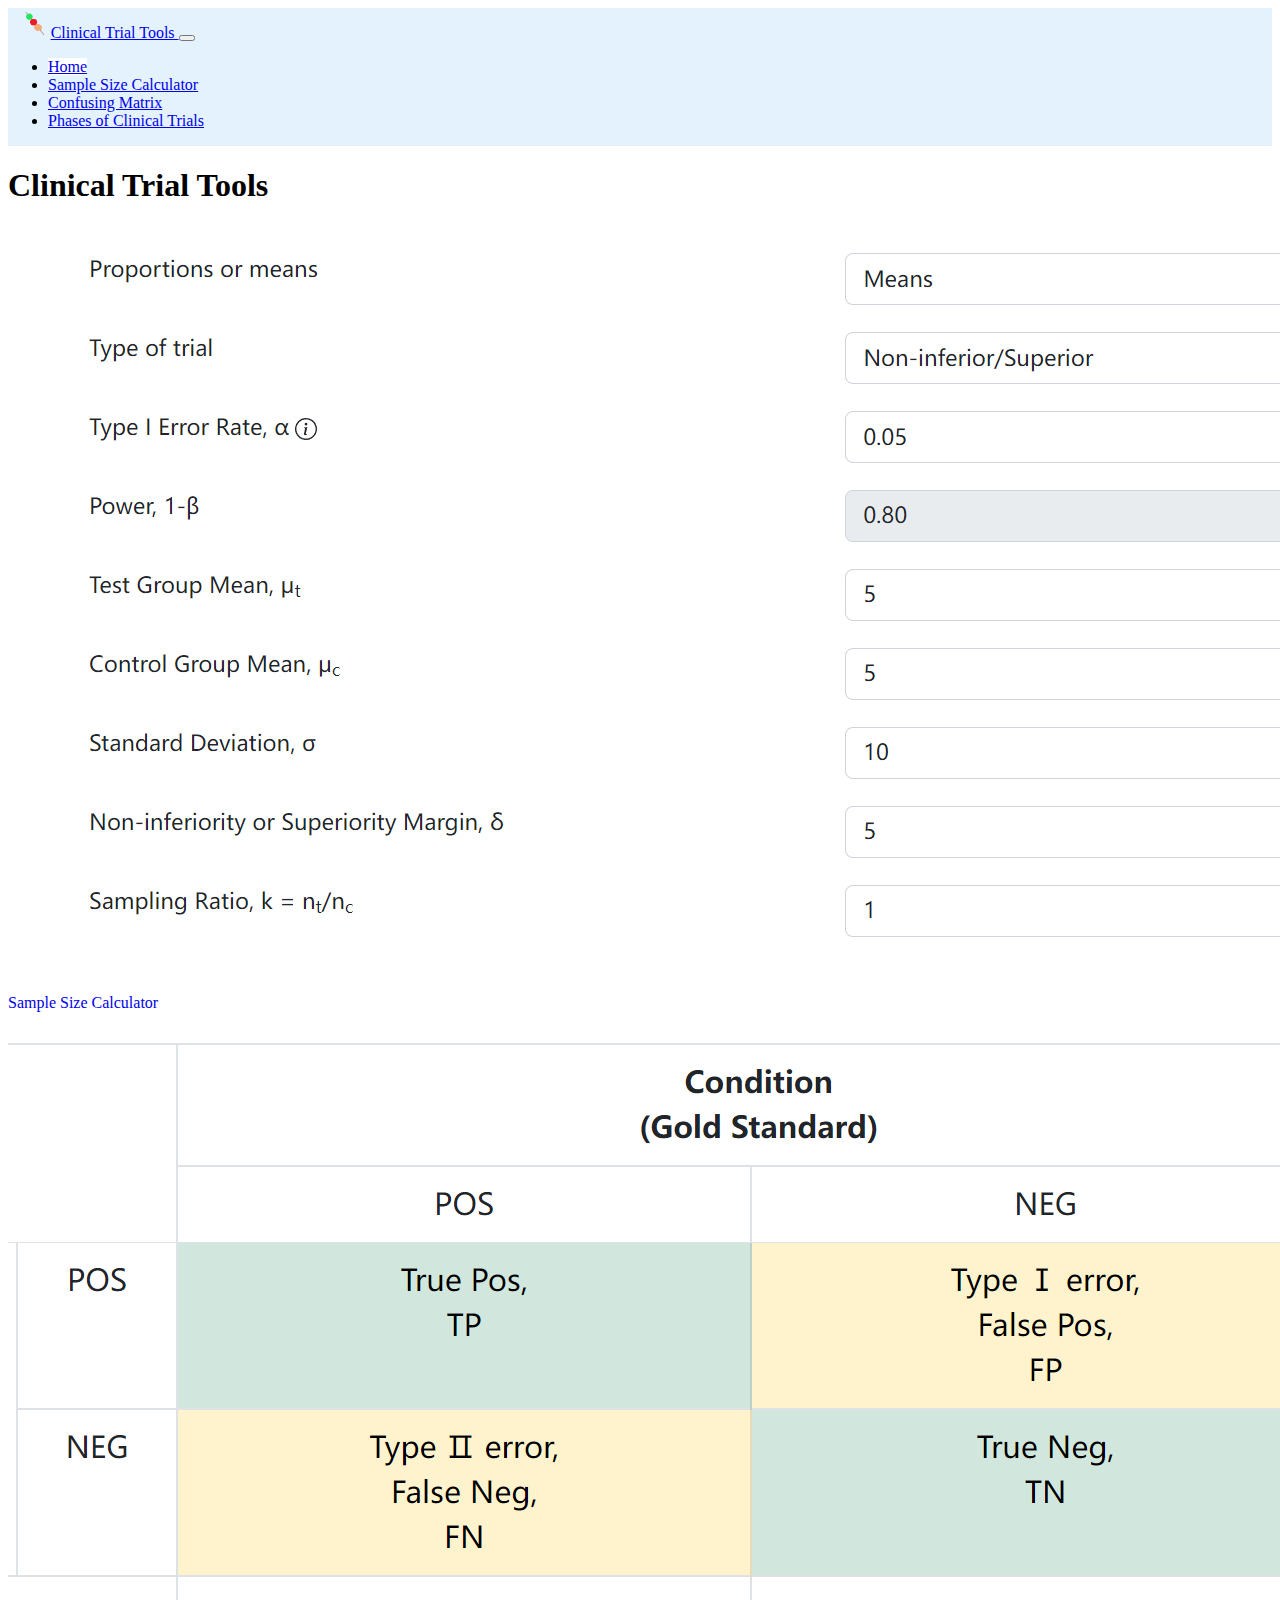
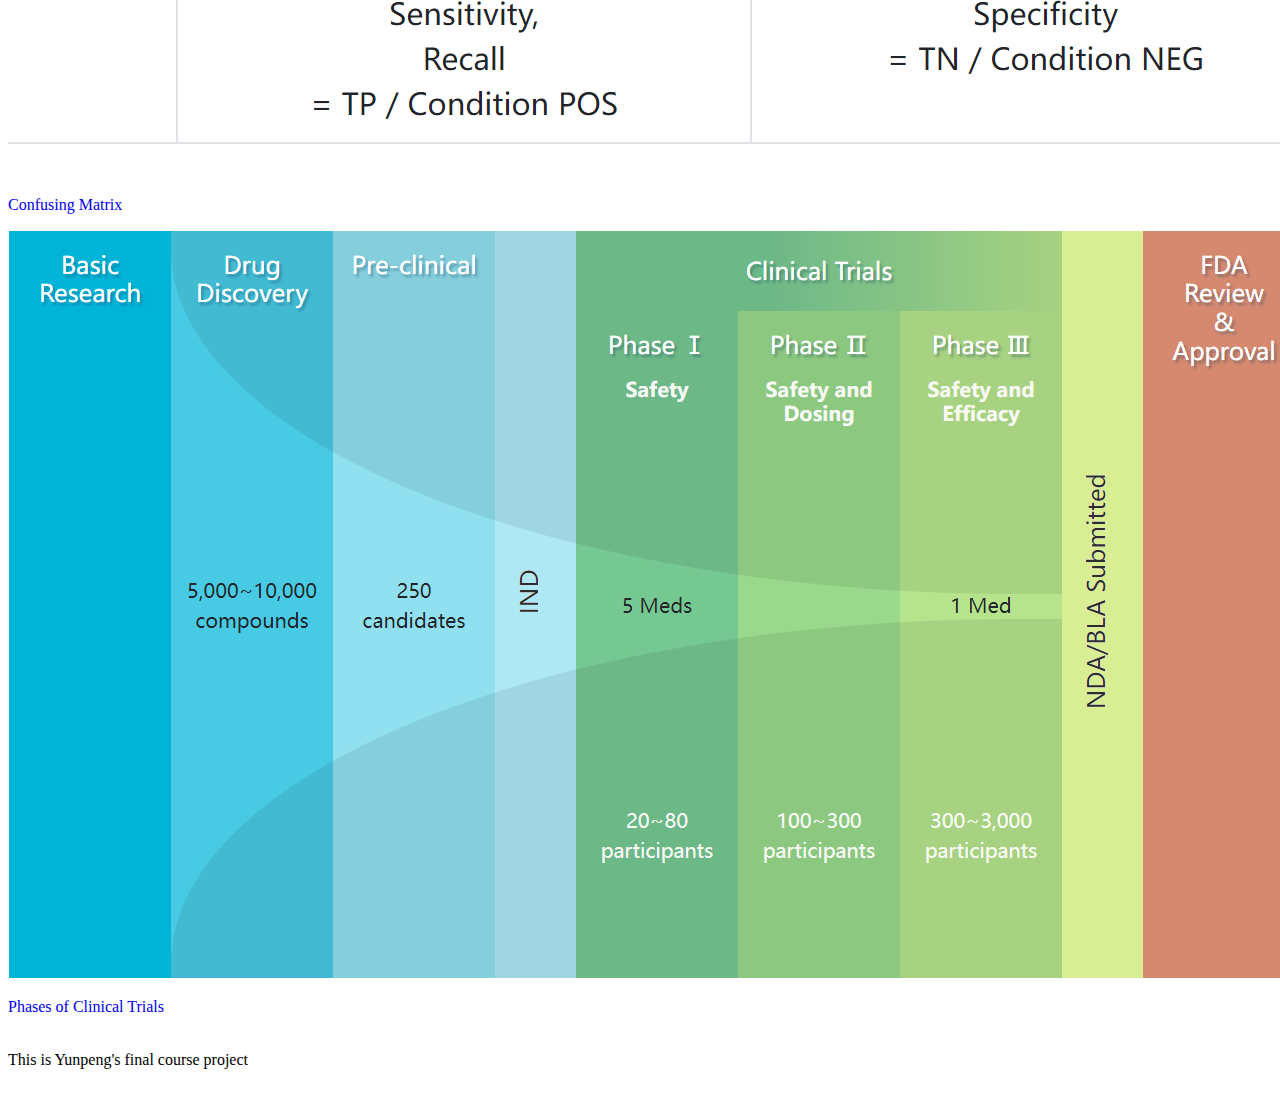
<file: index.html>
<!DOCTYPE html>
<html lang="en">
<head>
	<meta charset="utf-8">
	<meta name="viewport" content="width=device-width, initial-scale=1">
	<title>Clinical Trial Tools</title>
	<link rel="shortcut icon" href="./img/icon.png">
	<link href="https://cdn.jsdelivr.net/npm/bootstrap@5.2.0-beta1/dist/css/bootstrap.min.css" rel="stylesheet" integrity="sha384-0evHe/X+R7YkIZDRvuzKMRqM+OrBnVFBL6DOitfPri4tjfHxaWutUpFmBp4vmVor" crossorigin="anonymous">
	<!-- JavaScript Bundle with Popper -->
	<script src="https://cdn.jsdelivr.net/npm/bootstrap@5.2.0-beta1/dist/js/bootstrap.bundle.min.js" integrity="sha384-pprn3073KE6tl6bjs2QrFaJGz5/SUsLqktiwsUTF55Jfv3qYSDhgCecCxMW52nD2" crossorigin="anonymous"></script>
	<link rel="stylesheet" type="text/css" href="css/mystyle.css">
</head>
<body>
	<nav class="navbar navbar-expand-lg navbar-light" style="background-color: #e3f2fd;">
		<a class="navbar-brand" href="index.html">
      		<img src="./img/icon.png" alt="icon" width="30" height="30">Clinical Trial Tools
		</a>

		<button class="navbar-toggler" type="button" data-bs-toggle="collapse" data-bs-target="#collapsibleNavbar">
    		<span class="navbar-toggler-icon"></span>
  		</button>

  		<div class="collapse navbar-collapse" id="collapsibleNavbar">
		<ul class="navbar-nav nav-pills">
			<li class="nav-item">
				<a class="nav-link active" href="index.html">Home</a>
			</li>
			<li class="nav-item">
				<a class="nav-link" href="sample_size.html">Sample Size Calculator</a>
			</li>
			<li class="nav-item">
				<a class="nav-link" href="confusing_matrix.html">Confusing Matrix</a>
			</li>
			<li class="nav-item">
				<a class="nav-link" href="life_cycle.html">Phases of Clinical Trials</a>
			</li>
		</ul>
		</div>
	</nav>
	<div class="container">
		<h1 class="py-3 my-4">Clinical Trial Tools</h1>
		<div class="row">
			<div class="col-md-4 py-3">
				<a href="sample_size.html" class="card text-bg-light">
					<img src="./img/sample_size_thumbnail.png" class="card-img-top" alt="Sample Size Calculator (Two Independent Groups)">
					<div class="card-body">
					<p class="card-text">Sample Size Calculator</p>
					</div>
				</a>
			</div>

			<div  class="col-md-4 py-3">
				<a href="confusing_matrix.html" class="card text-bg-light">
					<img src="./img/confusing_matrix_thumbnail.png" class="card-img-top" alt="Confusing Matrix">
					<div class="card-body">
					<p class="card-text">Confusing Matrix</p>
					</div>
				</a>
			</div>

			<div class="col-md-4 py-3">
				<a href="life_cycle.html" class="card text-bg-light">
					<img src="./img/clinical_phases_thumbnail.png" class="card-img-top" alt="Phases of Clinical Trials">
					<div class="card-body">
					<p class="card-text">Phases of Clinical Trials</p>
					</div>
				</a>
			</div>

		</div>
			
	</div>
	



	<div class="container">
	<footer class="py-3 my-4 border-top">
		<p class="text-center text-muted">This is Yunpeng's final course project</p>
	</footer>
	</div>
</body>
</html>
</file>
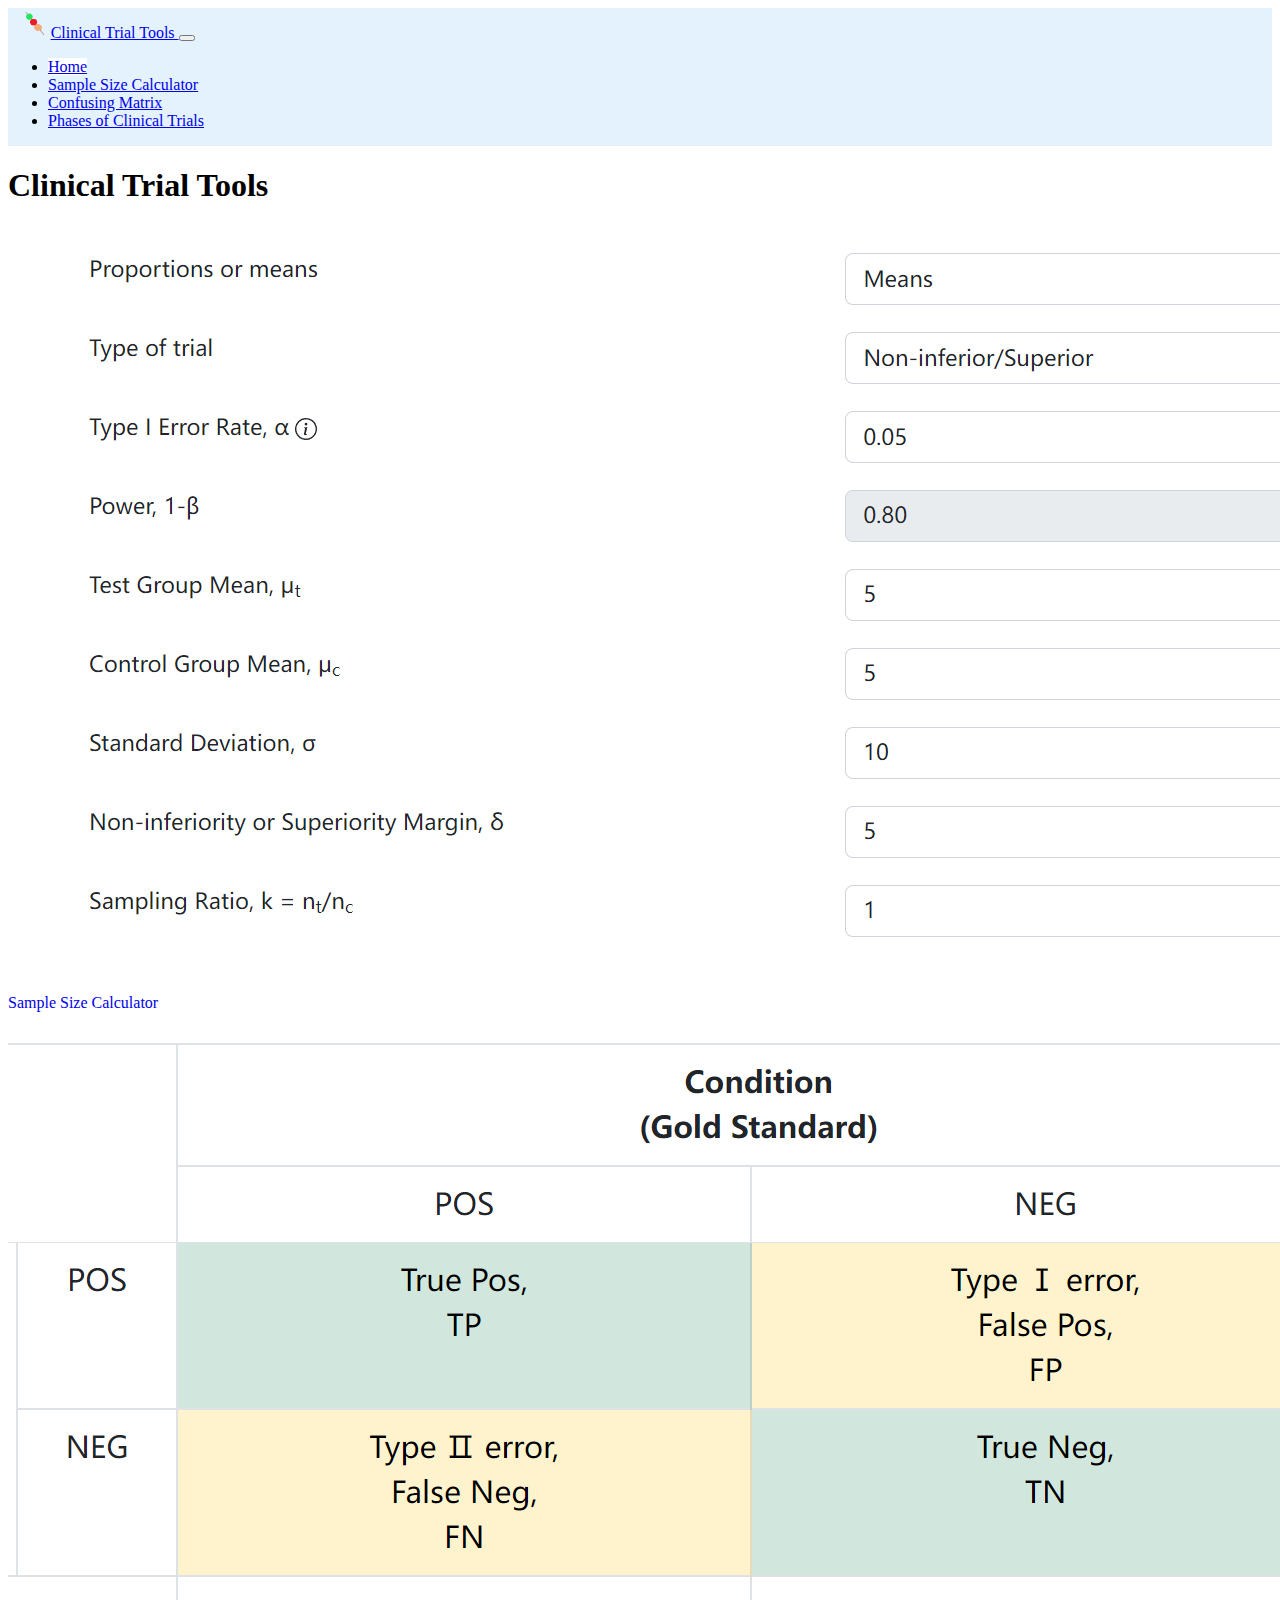
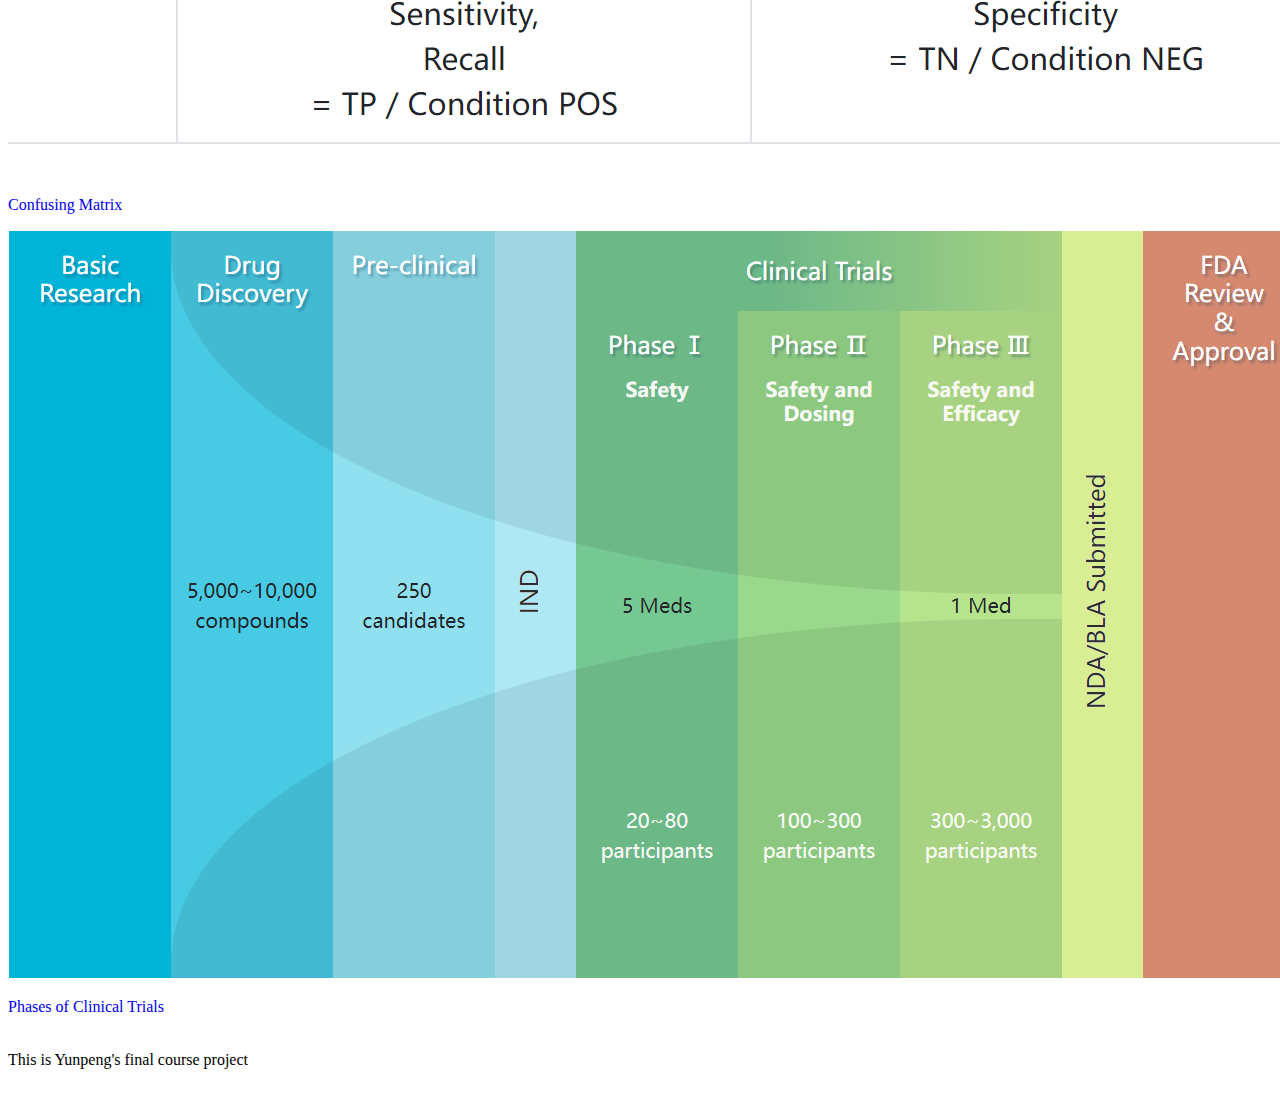
<file: clinical-trail-tools-web/index.html>
<!DOCTYPE html>
<html lang="en">
<head>
	<meta charset="utf-8">
	<meta name="viewport" content="width=device-width, initial-scale=1">
	<title>Clinical Trial Tools</title>
	<link rel="shortcut icon" href="./img/icon.png">
	<link href="https://cdn.jsdelivr.net/npm/bootstrap@5.2.0-beta1/dist/css/bootstrap.min.css" rel="stylesheet" integrity="sha384-0evHe/X+R7YkIZDRvuzKMRqM+OrBnVFBL6DOitfPri4tjfHxaWutUpFmBp4vmVor" crossorigin="anonymous">
	<!-- JavaScript Bundle with Popper -->
	<script src="https://cdn.jsdelivr.net/npm/bootstrap@5.2.0-beta1/dist/js/bootstrap.bundle.min.js" integrity="sha384-pprn3073KE6tl6bjs2QrFaJGz5/SUsLqktiwsUTF55Jfv3qYSDhgCecCxMW52nD2" crossorigin="anonymous"></script>
	<link rel="stylesheet" type="text/css" href="css/mystyle.css">
</head>
<body>
	<nav class="navbar navbar-expand-lg navbar-light" style="background-color: #e3f2fd;">
		<a class="navbar-brand" href="index.html">
      		<img src="./img/icon.png" alt="icon" width="30" height="30">Clinical Trial Tools
		</a>

		<button class="navbar-toggler" type="button" data-bs-toggle="collapse" data-bs-target="#collapsibleNavbar">
    		<span class="navbar-toggler-icon"></span>
  		</button>

  		<div class="collapse navbar-collapse" id="collapsibleNavbar">
		<ul class="navbar-nav nav-pills">
			<li class="nav-item">
				<a class="nav-link active" href="index.html">Home</a>
			</li>
			<li class="nav-item">
				<a class="nav-link" href="sample_size.html">Sample Size Calculator</a>
			</li>
			<li class="nav-item">
				<a class="nav-link" href="confusing_matrix.html">Confusing Matrix</a>
			</li>
			<li class="nav-item">
				<a class="nav-link" href="life_cycle.html">Phases of Clinical Trials</a>
			</li>
		</ul>
		</div>
	</nav>
	<div class="container">
		<h1 class="py-3 my-4">Clinical Trial Tools</h1>
		<div class="row">
			<div class="col-md-4 py-3">
				<a href="sample_size.html" class="card text-bg-light">
					<img src="./img/sample_size_thumbnail.png" class="card-img-top" alt="Sample Size Calculator (Two Independent Groups)">
					<div class="card-body">
					<p class="card-text">Sample Size Calculator</p>
					</div>
				</a>
			</div>

			<div  class="col-md-4 py-3">
				<a href="confusing_matrix.html" class="card text-bg-light">
					<img src="./img/confusing_matrix_thumbnail.png" class="card-img-top" alt="Confusing Matrix">
					<div class="card-body">
					<p class="card-text">Confusing Matrix</p>
					</div>
				</a>
			</div>

			<div class="col-md-4 py-3">
				<a href="life_cycle.html" class="card text-bg-light">
					<img src="./img/clinical_phases_thumbnail.png" class="card-img-top" alt="Phases of Clinical Trials">
					<div class="card-body">
					<p class="card-text">Phases of Clinical Trials</p>
					</div>
				</a>
			</div>

		</div>
			
	</div>
	



	<div class="container">
	<footer class="py-3 my-4 border-top">
		<p class="text-center text-muted">This is Yunpeng's final course project</p>
	</footer>
	</div>
</body>
</html>
</file>
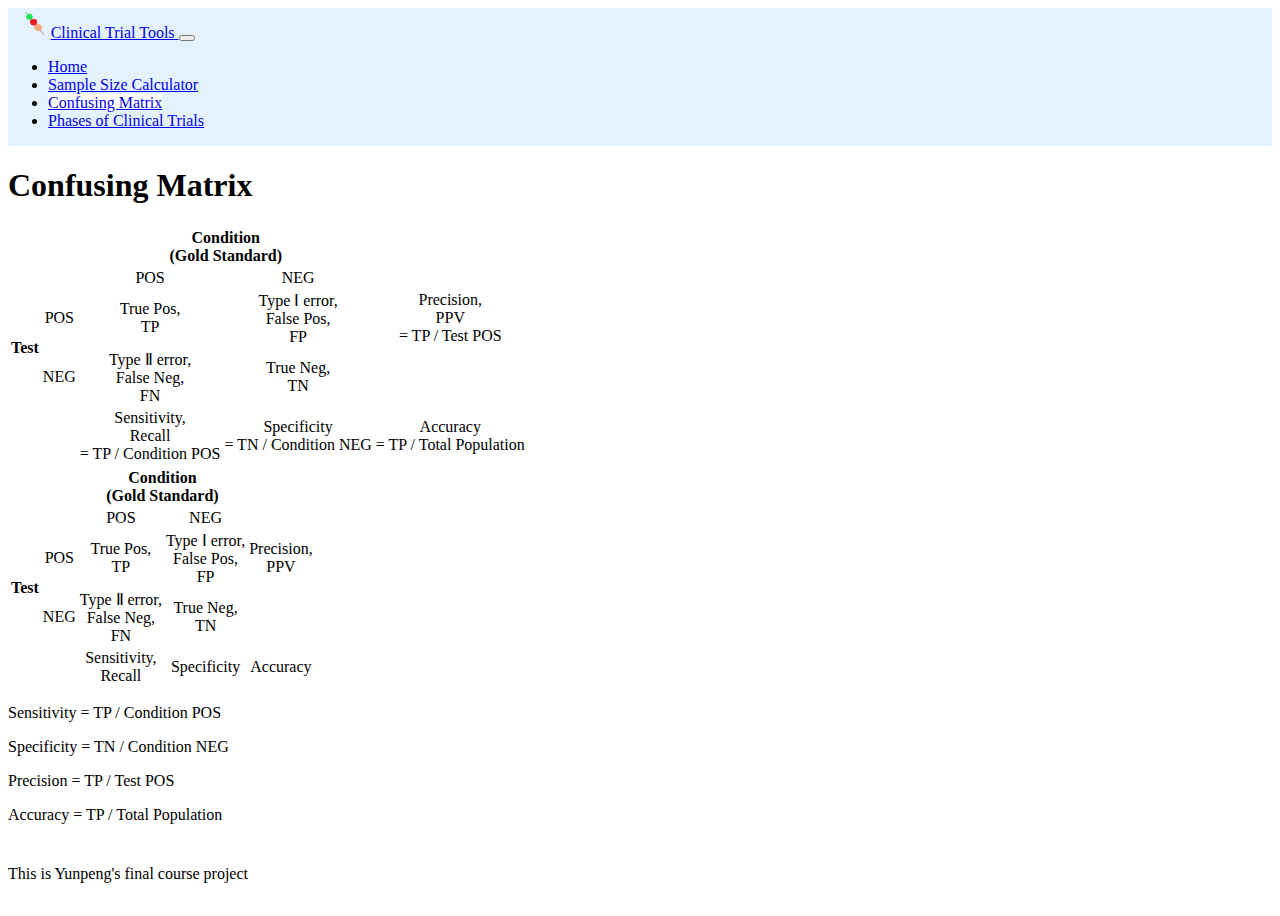
<file: confusing_matrix.html>
<!DOCTYPE html>
<html lang="en">
<head>
	<meta charset="utf-8">
	<meta name="viewport" content="width=device-width, initial-scale=1">
	<title>Clinical Trial Tools</title>
	<link rel="shortcut icon" href="./img/icon.png">
	<link href="https://cdn.jsdelivr.net/npm/bootstrap@5.2.0-beta1/dist/css/bootstrap.min.css" rel="stylesheet" integrity="sha384-0evHe/X+R7YkIZDRvuzKMRqM+OrBnVFBL6DOitfPri4tjfHxaWutUpFmBp4vmVor" crossorigin="anonymous">
	<!-- JavaScript Bundle with Popper -->
	<script src="https://cdn.jsdelivr.net/npm/bootstrap@5.2.0-beta1/dist/js/bootstrap.bundle.min.js" integrity="sha384-pprn3073KE6tl6bjs2QrFaJGz5/SUsLqktiwsUTF55Jfv3qYSDhgCecCxMW52nD2" crossorigin="anonymous"></script>
	<link rel="stylesheet" type="text/css" href="css/mystyle.css">
</head>
<body>
	<!--nav-->
	<nav class="navbar navbar-expand-lg navbar-light" style="background-color: #e3f2fd;">
		<a class="navbar-brand" href="index.html">
      		<img src="./img/icon.png" alt="icon" width="30" height="30">Clinical Trial Tools
		</a>

		<button class="navbar-toggler" type="button" data-bs-toggle="collapse" data-bs-target="#collapsibleNavbar">
    		<span class="navbar-toggler-icon"></span>
  		</button>

  		<div class="collapse navbar-collapse" id="collapsibleNavbar">
		<ul class="navbar-nav nav-pills">
			<li class="nav-item">
				<a class="nav-link" href="index.html">Home</a>
			</li>
			<li class="nav-item">
				<a class="nav-link" href="sample_size.html">Sample Size Calculator</a>
			</li>
			<li class="nav-item">
				<a class="nav-link active" href="confusing_matrix.html">Confusing Matrix</a>
			</li>
			<li class="nav-item">
				<a class="nav-link" href="life_cycle.html">Phases of Clinical Trials</a>
			</li>
		</ul>
		</div>
	</nav>

	<!--main-->
	<div class="container ">
		<h1 class="py-3 my-4">Confusing Matrix</h1>
		<!--Big size table-->
		<table class="d-none d-md-table table table-bordered confusion-table">
			<tr>
				<th rowspan="2" colspan="2"></th>
				<th rowspan="1" colspan="2">Condition<br>(Gold Standard)</th>
				<th rowspan="2" colspan="1"></th>
			</tr>
			<tr class="table-hover">
				<td class="POS">POS</td>
				<td class="NEG">NEG</td>
			</tr>
			<tr>
				<th rowspan="2" colspan="1">Test</th>
				<td class="POS">POS</td>
				<td class="table-success">True Pos,<br>TP</td>
				<td class="table-warning">Type &#8544; error,<br>False Pos,<br>FP</td>
				<td class="formula">Precision,<br>PPV<br>= TP / Test POS</td>
			</tr>
			<tr>
				<td class="NEG">NEG</td>
				<td class="table-warning">Type &#8545; error,<br>False Neg,<br>FN</td>
				<td class="table-success">True Neg,<br>TN</td>
				<td></td>
			</tr>
			<tr>
				<td colspan="2"> </td>
				<td class="formula">Sensitivity,<br>Recall<br>= TP / Condition POS</td>
				<td class="formula">Specificity<br>= TN / Condition NEG</td>
				<td class="table-info"> Accuracy<br>= TP / Total Population</td>
			</tr>
		</table>

		<!--Small size table-->
		<div class="d-md-none">
			<table class="table table-bordered confusion-table">
				<tr>
					<th rowspan="2" colspan="2"></th>
					<th rowspan="1" colspan="2">Condition<br>(Gold Standard)</th>
					<th rowspan="2" colspan="1"></th>
				</tr>
				<tr class="table-hover">
					<td class="POS">POS</td>
					<td class="NEG">NEG</td>
				</tr>
				<tr>
					<th rowspan="2" colspan="1" id="test">Test</th>
					<td class="POS">POS</td>
					<td class="table-success">True Pos,<br>TP</td>
					<td class="table-warning">Type &#8544; error,<br>False Pos,<br>FP</td>
					<td class="formula">Precision,<br>PPV</td>
				</tr>
				<tr>
					<td class="NEG">NEG</td>
					<td class="table-warning">Type &#8545; error,<br>False Neg,<br>FN</td>
					<td class="table-success">True Neg,<br>TN</td>
					<td></td>
				</tr>
				<tr>
					<td colspan="2"> </td>
					<td class="formula">Sensitivity,<br>Recall</td>
					<td class="formula">Specificity</td>
					<td class="table-info"> Accuracy</td>
				</tr>
			</table>



			<p>Sensitivity = TP / Condition POS</p>
			<p>Specificity = TN / Condition NEG </p>
			<p>Precision = TP / Test POS</p>
			<p>Accuracy = TP / Total Population</p>
		</div>
	</div>

	<!--end-->
	<div class="container">
	<footer class="py-3 my-4 border-top">
		<p class="text-center text-muted">This is Yunpeng's final course project</p>
	</footer>
	</div>
</body>
</html>
</file>
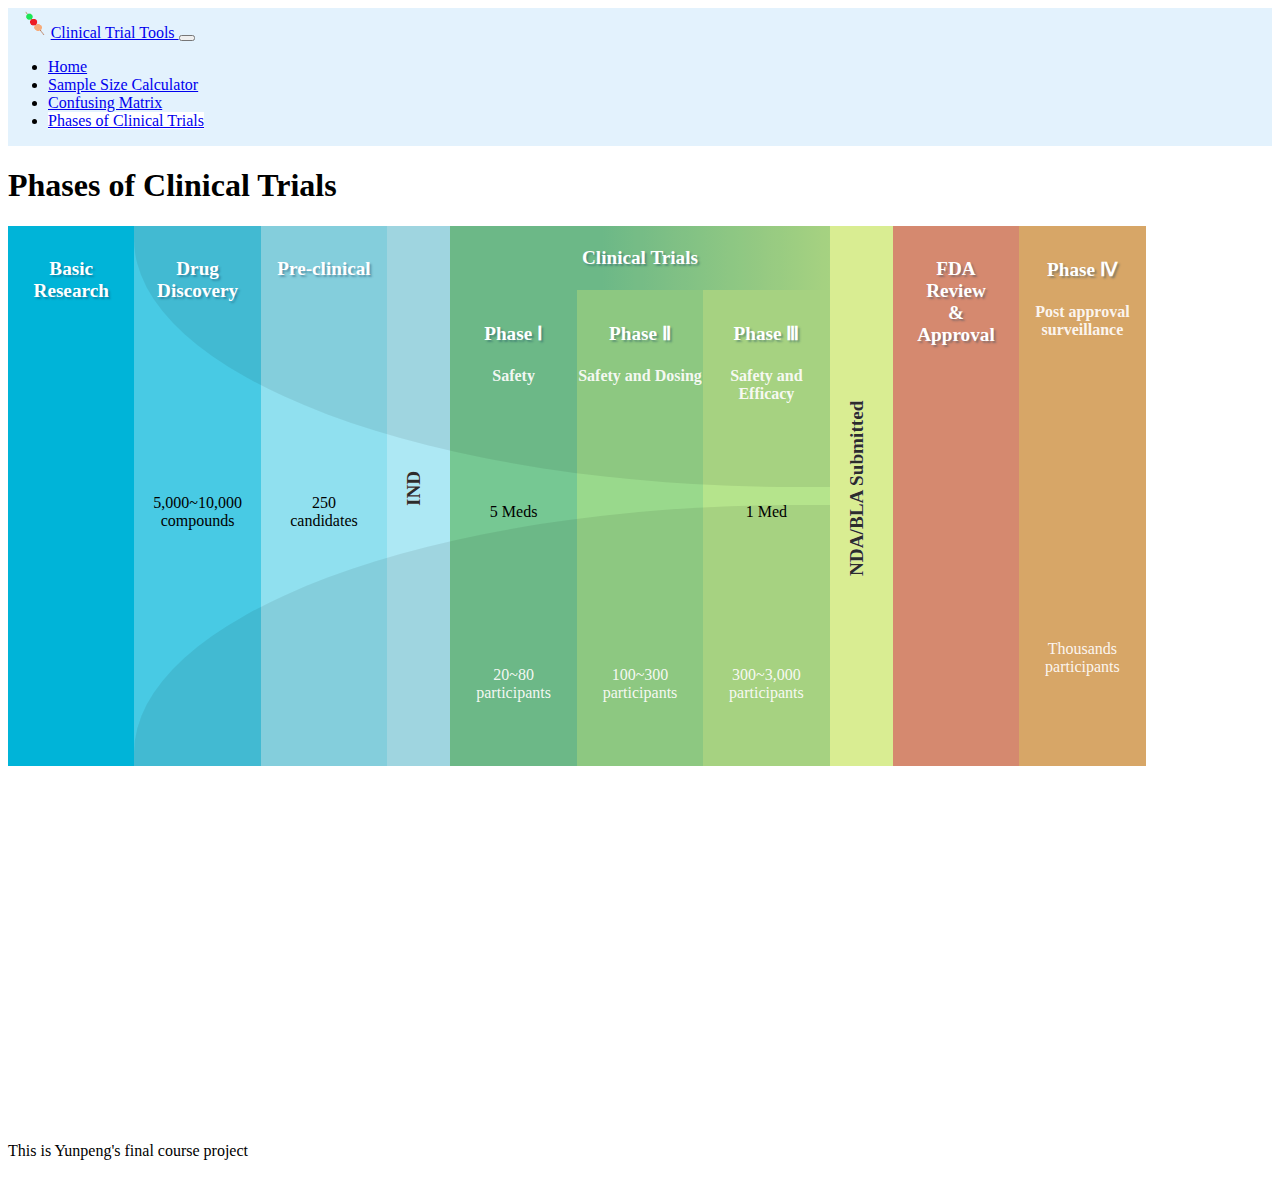
<file: life_cycle.html>
<!DOCTYPE html>
<html lang="en">
<head>
	<meta charset="utf-8">
	<meta name="viewport" content="width=device-width, initial-scale=1">
	<title>Clinical Trial Tools</title>
	<link rel="shortcut icon" href="img/icon.png">
	<link href="https://cdn.jsdelivr.net/npm/bootstrap@5.2.0-beta1/dist/css/bootstrap.min.css" rel="stylesheet" integrity="sha384-0evHe/X+R7YkIZDRvuzKMRqM+OrBnVFBL6DOitfPri4tjfHxaWutUpFmBp4vmVor" crossorigin="anonymous">
	<!-- JavaScript Bundle with Popper -->
	<script src="https://cdn.jsdelivr.net/npm/bootstrap@5.2.0-beta1/dist/js/bootstrap.bundle.min.js" integrity="sha384-pprn3073KE6tl6bjs2QrFaJGz5/SUsLqktiwsUTF55Jfv3qYSDhgCecCxMW52nD2" crossorigin="anonymous"></script>
	<link rel="stylesheet" type="text/css" href="css/mystyle.css">
	<link rel="stylesheet" type="text/css" href="css/trial_phases.css">
</head>
<body>
	<!--nav-->
	<nav class="navbar navbar-expand-lg navbar-light" style="background-color: #e3f2fd;">
		<a class="navbar-brand" href="index.html">
      		<img src="./img/icon.png" alt="icon" width="30" height="30">Clinical Trial Tools
		</a>

		<button class="navbar-toggler" type="button" data-bs-toggle="collapse" data-bs-target="#collapsibleNavbar">
    		<span class="navbar-toggler-icon"></span>
  		</button>

  		<div class="collapse navbar-collapse" id="collapsibleNavbar">
		<ul class="navbar-nav nav-pills">
			<li class="nav-item">
				<a class="nav-link" href="index.html">Home</a>
			</li>
			<li class="nav-item">
				<a class="nav-link" href="sample_size.html">Sample Size Calculator</a>
			</li>
			<li class="nav-item">
				<a class="nav-link" href="confusing_matrix.html">Confusing Matrix</a>
			</li>
			<li class="nav-item">
				<a class="nav-link active" href="life_cycle.html">Phases of Clinical Trials</a>
			</li>
		</ul>
		</div>
	</nav>
	
	<!--main-->
	<div class="container">
		<h1 class="py-3 my-4">Phases of Clinical Trials</h1>
		<div class="container1">
			<div class="square basic-research"></div>
			<div class="square drug-discovery"></div>
			<div class="square pre-clinical"></div>
			<div class="small-square IND"></div>
			<div class="square phase-one"></div>
			<div class="square phase-two"></div>
			<div class="square phase-three"></div>
			<div class="small-square NDA"></div>
			<div class="square FDA-review"></div>
			<div class="square phase-four"></div>
			<div class="clnical-trials"></div>
			<div class="tet1"></div>
			<div class="tet2"></div>
		
			<div class="square basic-research clear-background">
			  <h2>Basic<br>Research</h2></div>
				<div class="square drug-discovery clear-background">
			  <h2>Drug<br>Discovery</h2>
			  <p class="content">5,000~10,000<br>compounds</p></div>
			<div class="square pre-clinical clear-background">
			  <h2>Pre-clinical</h2>
			  <p class="content">250<br>candidates</p></div>
			<div class="small-square IND clear-background vertical-text"><h2>IND</h2></div>
			<div class="square phase-one clear-background">
			   <p class="content CT-candidates">5 Meds</p>
			</div>
			<div class="square phase-one clear-background CT-offset">
			  <h2>Phase &#8544;</h2>
			  <h3>Safety</h3>
			  <p class="content  CT-content">20~80<br>participants</p></div>
			<div class="square phase-two clear-background CT-offset">
			  <h2>Phase &#8545;</h2>
			  <h3>Safety and Dosing</h3>
			  <p class="content CT-content">100~300<br>participants</p></div>
			<div class="square phase-three clear-background">
			   <p class="content CT-candidates">1 Med</p>
			</div>
			<div class="square phase-three clear-background CT-offset">
			  <h2>Phase &#8546;</h2>
			  <h3>Safety and Efficacy</h3>
			  <p class="content CT-content">300~3,000<br>participants</p></div>
			<div class="small-square NDA clear-background vertical-text"><h2>NDA/BLA Submitted</h2></div>
			<div class="square FDA-review clear-background">
			  <h2>FDA<br>Review<br>&amp;<br>Approval</h2></div>
			<div class="square phase-four clear-background">
			  <h2>Phase &#8547;</h2>
			  <h3>Post approval surveillance</h3>
			  <div  class="content p4-content">
			  <p>Thousands<br>participants</p></div></div>
			<div class="clnical-trials clear-background">
			  <h2>Clinical Trials</h2></div>
		</div>
		<div class="container2">
		  <div class="container-small">
			<div class="tet1"></div>
			<div class="tet2"></div>
			<div class="square basic-research"></div>
			<div class="square drug-discovery"></div>
			<div class="square pre-clinical"></div>
			<div class="small-square IND"></div>
			<div class="square phase-one"></div>
			<div class="square phase-two"></div>
			<div class="square phase-three"></div>
			<div  class="small-square NDA"></div>
			<div  class="square FDA-review"></div>
			<div class="square phase-four"></div>
		  </div>
		  <div class="container-small-text">
			<div class="square">
			  <h2>Basic Research</h2>
			</div>
			<div class="square">
			  <h2>Drug Discovery</h2>
			  <p class="content">5,000~10,000 compounds</p>
			</div>
			<div class="square">
			  <h2>Pre-clinical</h2>
			  <p class="content">250 candidates</p>
			</div>
			<div class="small-square">
			  <h2>IND</h2>
			</div>
			<div class="square">
			  <h2>Phase &#8544; Clinical Trial</h2>
			  <h3>Safety</h3>
			  <p class="content">5 Medicines</p>
			</div>
			<div class="square">
			  <h2>Phase &#8545; Clinical Trial</h2>
			  <h3>Safety and Dosing</h3>
			</div>
			<div class="square">
			  <h2>Phase &#8546; Clinical Trial</h2>
			  <h3>Safety and Efficacy</h3>
			  <p class="content">1 Medicine</p>
			</div>
			<div  class="small-square">
			  <h2>NDA/BLA Submitted</h2>
			</div>
			<div  class="square">
			  <h2>FDA Review & Approval</h2>
			</div>
			<div class="square">
			  <h2>Phase &#8547; Clinical Trial</h2>
			  <h3>Post approval surveillance</h3>
			</div>
			</div>
		</div>
	</div>
			

	<!--end-->
	<div class="container">
		<footer class="footer py-3 my-4 border-top">
			<p class="text-center text-muted">This is Yunpeng's final course project</p>
		</footer>
	</div>

</body>
</html>
</file>
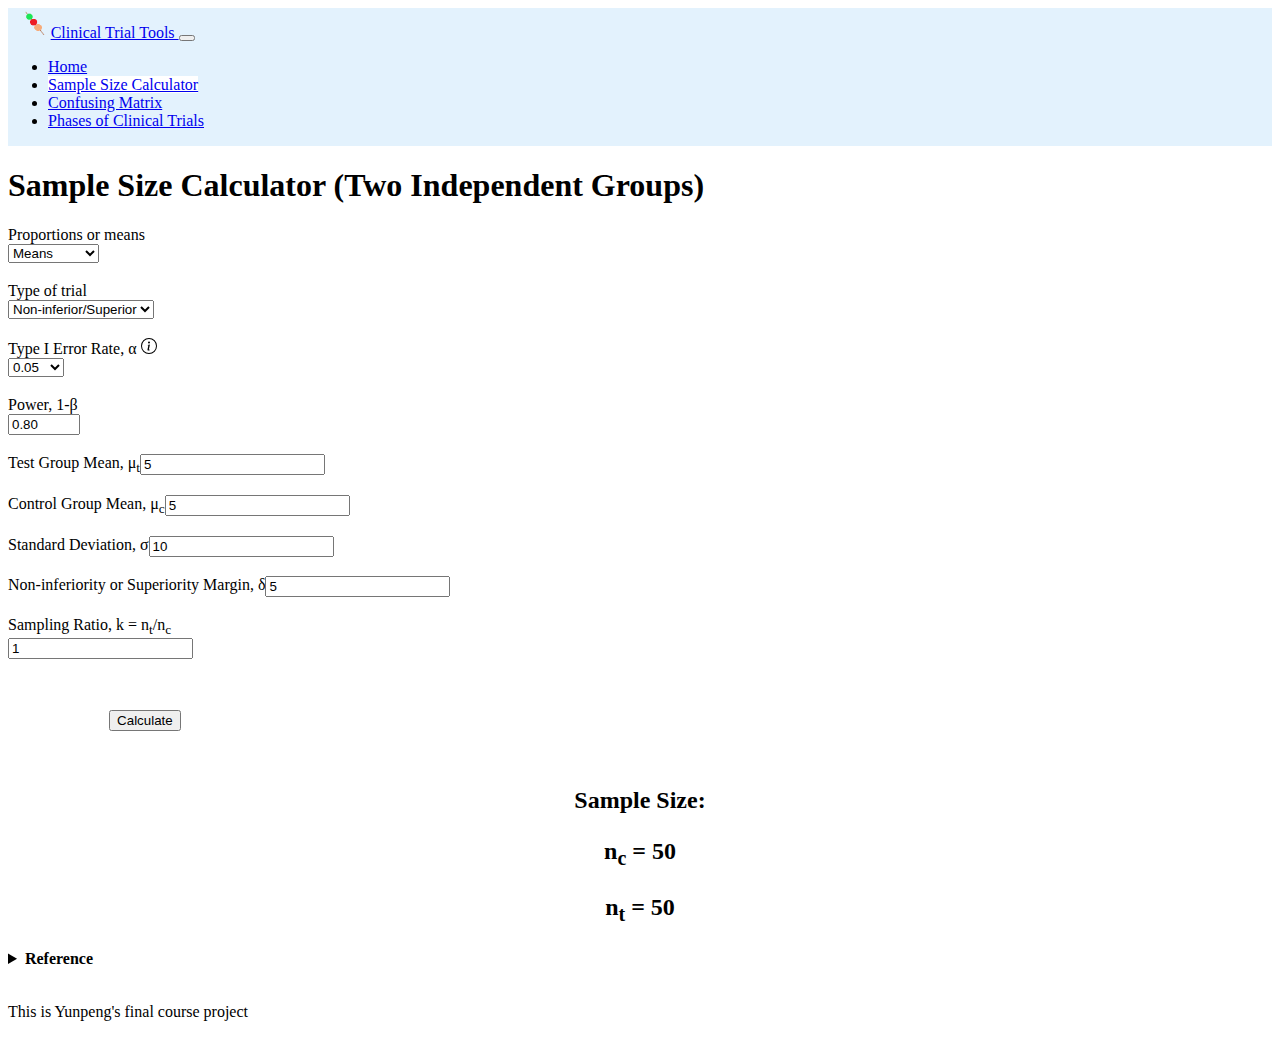
<file: sample_size.html>
<!DOCTYPE html>
<html lang="en">
<head>
	<meta charset="utf-8">
	<meta name="viewport" content="width=device-width, initial-scale=1">
	<title>Clinical Trial Tools</title>
	<link rel="shortcut icon" href="img/icon.png">
	<link href="https://cdn.jsdelivr.net/npm/bootstrap@5.2.0-beta1/dist/css/bootstrap.min.css" rel="stylesheet" integrity="sha384-0evHe/X+R7YkIZDRvuzKMRqM+OrBnVFBL6DOitfPri4tjfHxaWutUpFmBp4vmVor" crossorigin="anonymous">
	<!-- JavaScript Bundle with Popper -->
	<script src="https://cdn.jsdelivr.net/npm/bootstrap@5.2.0-beta1/dist/js/bootstrap.bundle.min.js" integrity="sha384-pprn3073KE6tl6bjs2QrFaJGz5/SUsLqktiwsUTF55Jfv3qYSDhgCecCxMW52nD2" crossorigin="anonymous"></script>
	<script type="text/javascript" src="js/sample_size_calculator.js"></script>
	<link rel="stylesheet" type="text/css" href="css/mystyle.css">
</head>
<body>
	<nav class="navbar navbar-expand-lg navbar-light" style="background-color: #e3f2fd;">
		<a class="navbar-brand" href="index.html">
      		<img src="./img/icon.png" alt="icon" width="30" height="30">Clinical Trial Tools
		</a>

		<button class="navbar-toggler" type="button" data-bs-toggle="collapse" data-bs-target="#collapsibleNavbar">
    		<span class="navbar-toggler-icon"></span>
  		</button>

  		<div class="collapse navbar-collapse" id="collapsibleNavbar">
		<ul class="navbar-nav nav-pills">
			<li class="nav-item">
				<a class="nav-link" href="index.html">Home</a>
			</li>
			<li class="nav-item">
				<a class="nav-link active" href="sample_size.html">Sample Size Calculator</a>
			</li>
			<li class="nav-item">
				<a class="nav-link" href="confusing_matrix.html">Confusing Matrix</a>
			</li>
			<li class="nav-item">
				<a class="nav-link" href="life_cycle.html">Phases of Clinical Trials</a>
			</li>
		</ul>
		</div>
	</nav>
	
	<div class="container">
		<h1 class="py-3 my-4">Sample Size Calculator (Two Independent Groups)</h1>
		<form>
			<div class="row">
				<label class="col-md-5" for="proportion">Proportions or means</label>
				<div class="col-md-4">
					<select class="form-select" id="proportion" onchange="change_select_proportion()">
						<option>Means</option>
						<option>Proportions</option>
					</select>
				</div>
			</div>

			<div class="row">
				<label class="col-md-5" for="TrailType">Type of trial</label>
				<div class="col-md-4">
					<select class="form-select" id="TrailType" onchange="change_select_type_of_trial()">
						<option>Non-inferior/Superior</option>
						<option>Equivalence</option>
					</select>
				</div>
			</div>

			<div class="row">
				<label class="col-md-5" for="alpha">Type I Error Rate, &#945;  <span data-bs-toggle="tooltip" title="level of significance"><svg xmlns="http://www.w3.org/2000/svg" width="16" height="16" fill="currentColor" class="bi bi-info-circle" viewBox="0 0 16 16">
					<path d="M8 15A7 7 0 1 1 8 1a7 7 0 0 1 0 14zm0 1A8 8 0 1 0 8 0a8 8 0 0 0 0 16z"/>
					<path d="m8.93 6.588-2.29.287-.082.38.45.083c.294.07.352.176.288.469l-.738 3.468c-.194.897.105 1.319.808 1.319.545 0 1.178-.252 1.465-.598l.088-.416c-.2.176-.492.246-.686.246-.275 0-.375-.193-.304-.533L8.93 6.588zM9 4.5a1 1 0 1 1-2 0 1 1 0 0 1 2 0z"/>
				</svg></span></label>
				<div  class="col-md-4">
					<select class="form-select" id="alpha">
						<option>0.10</option>
						<option selected = "selected">0.05</option>
						<option>0.025</option>
						<option>0.01</option>
					</select>
				</div>
			</div>
			
			<div class="row">
				<label class="col-md-5" for="power">Power, 1-&#946;</label>
				<div  class="col-md-4"><input class="form-control" type="number" id="power" name="power" value="0.80" step="0.10" min="0" max="1" readonly></div>
			</div>

			<div class="row proportions-input">
				<label class="col-md-5" for="TestProportion">Test Group Proportion, p<sub>t</sub></label>
				<div  class="col-md-4"><input class="form-control" type="number" id="TestProportion" name="TestProportion" value="0.85" min="0" max="1"></div>
			</div>

			<div class="row proportions-input">
				<label class="col-md-5" for="ControlProportion">Control Group Proportion, p<sub>c</sub></label>
				<div  class="col-md-4"><input class="form-control" type="number" id="ControlProportion" name="ControlProportion" value="0.65" min="0" max="1"></div>
			</div>

			<div class="row means-input">
				<label class="col-md-5" for="TestMean">Test Group Mean, &#956;<sub>t</sub></label>
				<div  class="col-md-4"><input class="form-control" type="number" id="TestMean" name="TestMean" value="5"></div>
			</div>

			<div class="row means-input">
				<label class="col-md-5" for="ControlMean">Control Group Mean, &#956;<sub>c</sub></label>
				<div  class="col-md-4"><input class="form-control" type="number" id="ControlMean" name="ControlMean" value="5"></div>
			</div>

			<div class="row means-input">
				<label class="col-md-5" for="StandardDeviation">Standard Deviation, &#963;</label>
				<div  class="col-md-4"><input class="form-control" type="number" id="StandardDeviation" name="StandardDeviation" value="10"></div>
			</div>

			<div class="row proportions-input">
				<label class="col-md-5" for="SuperiorityMargin" id="SuperiorityMargin_title">Non-inferiority or Superiority Margin, &#948;</label>
				<div  class="col-md-4"><input class="form-control" type="number" id="SuperiorityMargin" name="SuperiorityMargin" value="-0.10"></div>
			</div>

			<div class="row means-input">
				<label class="col-md-5" for="SuperiorityMarginMeans" id="SuperiorityMarginMeans_title">Non-inferiority or Superiority Margin, &#948;</label>
				<div  class="col-md-4"><input class="form-control" type="number" id="SuperiorityMarginMeans" name="SuperiorityMarginMeans" value="5"></div>
			</div>

			<div class="row">
				<label class="col-md-5" for="SamplingRatio">Sampling Ratio, k = n<sub>t</sub>/n<sub>c</sub></label>
				<div  class="col-md-4"><input class="form-control" type="number" id="SamplingRatio" name="SamplingRatio" value="1"></div>
			</div>


			<div class="row">
				<button type="button" class="col-md-6 btn btn-primary btn-lg" id="Calculate" onclick="SampleSizeCalculator()">Calculate</button>
				<div class="col-md-8" id="Results">
					<p>Sample Size<span id="infoSmallSampleSize" data-bs-toggle="tooltip" title="Sample sizes are not sufficiently large, please use other formulas to calculate them!"><svg xmlns="http://www.w3.org/2000/svg" width="16" height="16" fill="currentColor" class="bi bi-info-circle" viewBox="0 0 16 16">
						<path d="M8 15A7 7 0 1 1 8 1a7 7 0 0 1 0 14zm0 1A8 8 0 1 0 8 0a8 8 0 0 0 0 16z"/>
						<path d="m8.93 6.588-2.29.287-.082.38.45.083c.294.07.352.176.288.469l-.738 3.468c-.194.897.105 1.319.808 1.319.545 0 1.178-.252 1.465-.598l.088-.416c-.2.176-.492.246-.686.246-.275 0-.375-.193-.304-.533L8.93 6.588zM9 4.5a1 1 0 1 1-2 0 1 1 0 0 1 2 0z"/>
					</svg></span>:</p>
					<p id="SampleSizeC" class="text-success">n<sub>c</sub> = 50</p>
					<p id="SampleSizeT" class="text-success">n<sub>t</sub> = 50</p>
				</div>
				<details>
					<summary><b>Reference</b></summary>
					<p>Chow, S.-C., Shao, J., Wang, H., & Lokhnygina, Y. (2017). Sample Size Calculations in Clinical Research: Third Edition (3rd ed.). Chapman and Hall/CRC. https://doi.org/10.1201/9781315183084</p>
				  </details>
			</div>
		</form>
			
	</div>

	<div class="container">
		<footer class="footer py-3 my-4 border-top">
			<p class="text-center text-muted">This is Yunpeng's final course project</p>
		</footer>
	</div>
<script>
	// initialize tooltips
	var tooltipTriggerList = [].slice.call(document.querySelectorAll('[data-bs-toggle="tooltip"]'))
	var tooltipList = tooltipTriggerList.map(function (tooltipTriggerEl) {
	  return new bootstrap.Tooltip(tooltipTriggerEl)
	})
	</script>
</body>
</html>
</file>
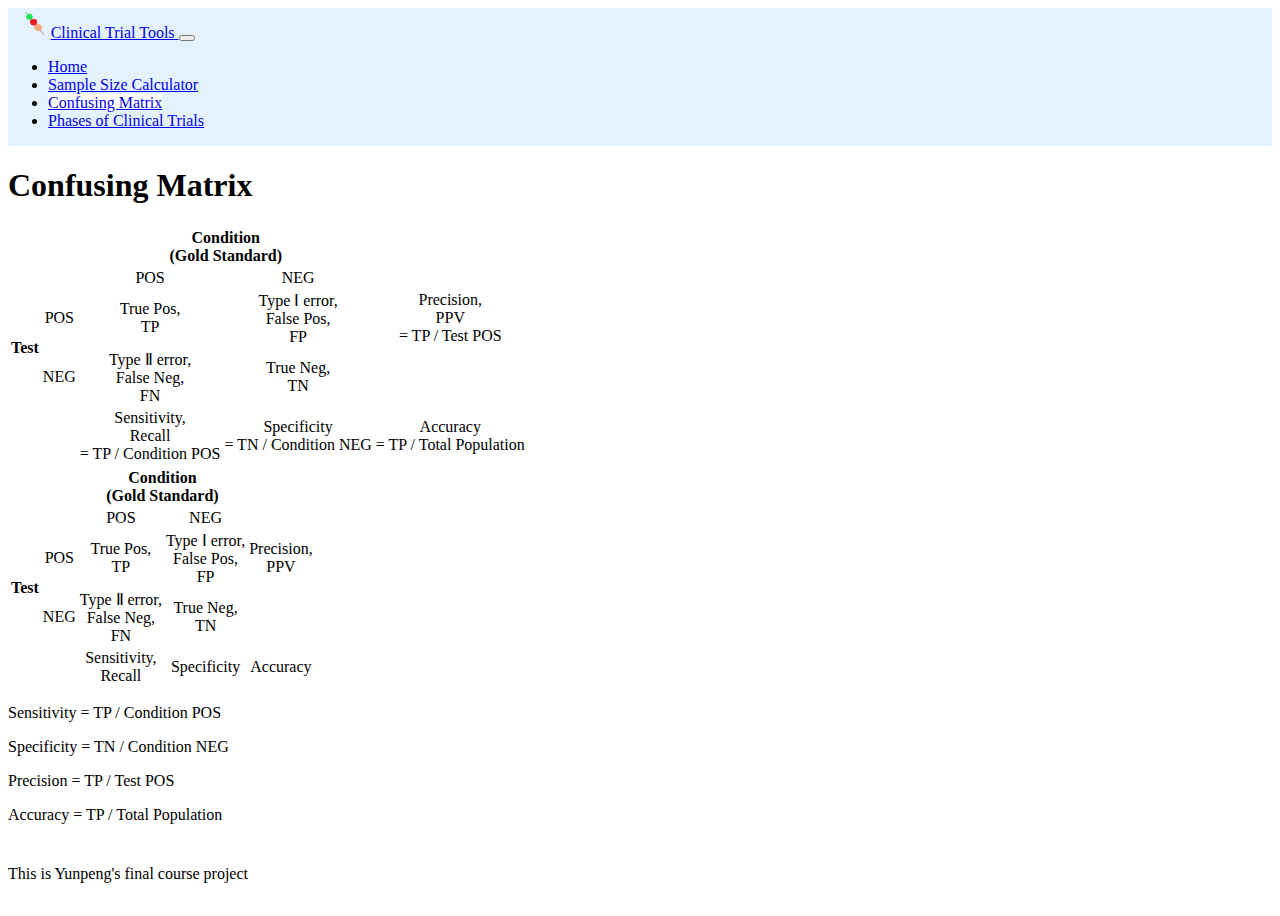
<file: clinical-trail-tools-web/confusing_matrix.html>
<!DOCTYPE html>
<html lang="en">
<head>
	<meta charset="utf-8">
	<meta name="viewport" content="width=device-width, initial-scale=1">
	<title>Clinical Trial Tools</title>
	<link rel="shortcut icon" href="./img/icon.png">
	<link href="https://cdn.jsdelivr.net/npm/bootstrap@5.2.0-beta1/dist/css/bootstrap.min.css" rel="stylesheet" integrity="sha384-0evHe/X+R7YkIZDRvuzKMRqM+OrBnVFBL6DOitfPri4tjfHxaWutUpFmBp4vmVor" crossorigin="anonymous">
	<!-- JavaScript Bundle with Popper -->
	<script src="https://cdn.jsdelivr.net/npm/bootstrap@5.2.0-beta1/dist/js/bootstrap.bundle.min.js" integrity="sha384-pprn3073KE6tl6bjs2QrFaJGz5/SUsLqktiwsUTF55Jfv3qYSDhgCecCxMW52nD2" crossorigin="anonymous"></script>
	<link rel="stylesheet" type="text/css" href="css/mystyle.css">
</head>
<body>
	<!--nav-->
	<nav class="navbar navbar-expand-lg navbar-light" style="background-color: #e3f2fd;">
		<a class="navbar-brand" href="index.html">
      		<img src="./img/icon.png" alt="icon" width="30" height="30">Clinical Trial Tools
		</a>

		<button class="navbar-toggler" type="button" data-bs-toggle="collapse" data-bs-target="#collapsibleNavbar">
    		<span class="navbar-toggler-icon"></span>
  		</button>

  		<div class="collapse navbar-collapse" id="collapsibleNavbar">
		<ul class="navbar-nav nav-pills">
			<li class="nav-item">
				<a class="nav-link" href="index.html">Home</a>
			</li>
			<li class="nav-item">
				<a class="nav-link" href="sample_size.html">Sample Size Calculator</a>
			</li>
			<li class="nav-item">
				<a class="nav-link active" href="confusing_matrix.html">Confusing Matrix</a>
			</li>
			<li class="nav-item">
				<a class="nav-link" href="life_cycle.html">Phases of Clinical Trials</a>
			</li>
		</ul>
		</div>
	</nav>

	<!--main-->
	<div class="container ">
		<h1 class="py-3 my-4">Confusing Matrix</h1>
		<!--Big size table-->
		<table class="d-none d-md-table table table-bordered confusion-table">
			<tr>
				<th rowspan="2" colspan="2"></th>
				<th rowspan="1" colspan="2">Condition<br>(Gold Standard)</th>
				<th rowspan="2" colspan="1"></th>
			</tr>
			<tr class="table-hover">
				<td class="POS">POS</td>
				<td class="NEG">NEG</td>
			</tr>
			<tr>
				<th rowspan="2" colspan="1">Test</th>
				<td class="POS">POS</td>
				<td class="table-success">True Pos,<br>TP</td>
				<td class="table-warning">Type &#8544; error,<br>False Pos,<br>FP</td>
				<td class="formula">Precision,<br>PPV<br>= TP / Test POS</td>
			</tr>
			<tr>
				<td class="NEG">NEG</td>
				<td class="table-warning">Type &#8545; error,<br>False Neg,<br>FN</td>
				<td class="table-success">True Neg,<br>TN</td>
				<td></td>
			</tr>
			<tr>
				<td colspan="2"> </td>
				<td class="formula">Sensitivity,<br>Recall<br>= TP / Condition POS</td>
				<td class="formula">Specificity<br>= TN / Condition NEG</td>
				<td class="table-info"> Accuracy<br>= TP / Total Population</td>
			</tr>
		</table>

		<!--Small size table-->
		<div class="d-md-none">
			<table class="table table-bordered confusion-table">
				<tr>
					<th rowspan="2" colspan="2"></th>
					<th rowspan="1" colspan="2">Condition<br>(Gold Standard)</th>
					<th rowspan="2" colspan="1"></th>
				</tr>
				<tr class="table-hover">
					<td class="POS">POS</td>
					<td class="NEG">NEG</td>
				</tr>
				<tr>
					<th rowspan="2" colspan="1" id="test">Test</th>
					<td class="POS">POS</td>
					<td class="table-success">True Pos,<br>TP</td>
					<td class="table-warning">Type &#8544; error,<br>False Pos,<br>FP</td>
					<td class="formula">Precision,<br>PPV</td>
				</tr>
				<tr>
					<td class="NEG">NEG</td>
					<td class="table-warning">Type &#8545; error,<br>False Neg,<br>FN</td>
					<td class="table-success">True Neg,<br>TN</td>
					<td></td>
				</tr>
				<tr>
					<td colspan="2"> </td>
					<td class="formula">Sensitivity,<br>Recall</td>
					<td class="formula">Specificity</td>
					<td class="table-info"> Accuracy</td>
				</tr>
			</table>



			<p>Sensitivity = TP / Condition POS</p>
			<p>Specificity = TN / Condition NEG </p>
			<p>Precision = TP / Test POS</p>
			<p>Accuracy = TP / Total Population</p>
		</div>
	</div>

	<!--end-->
	<div class="container">
	<footer class="py-3 my-4 border-top">
		<p class="text-center text-muted">This is Yunpeng's final course project</p>
	</footer>
	</div>
</body>
</html>
</file>
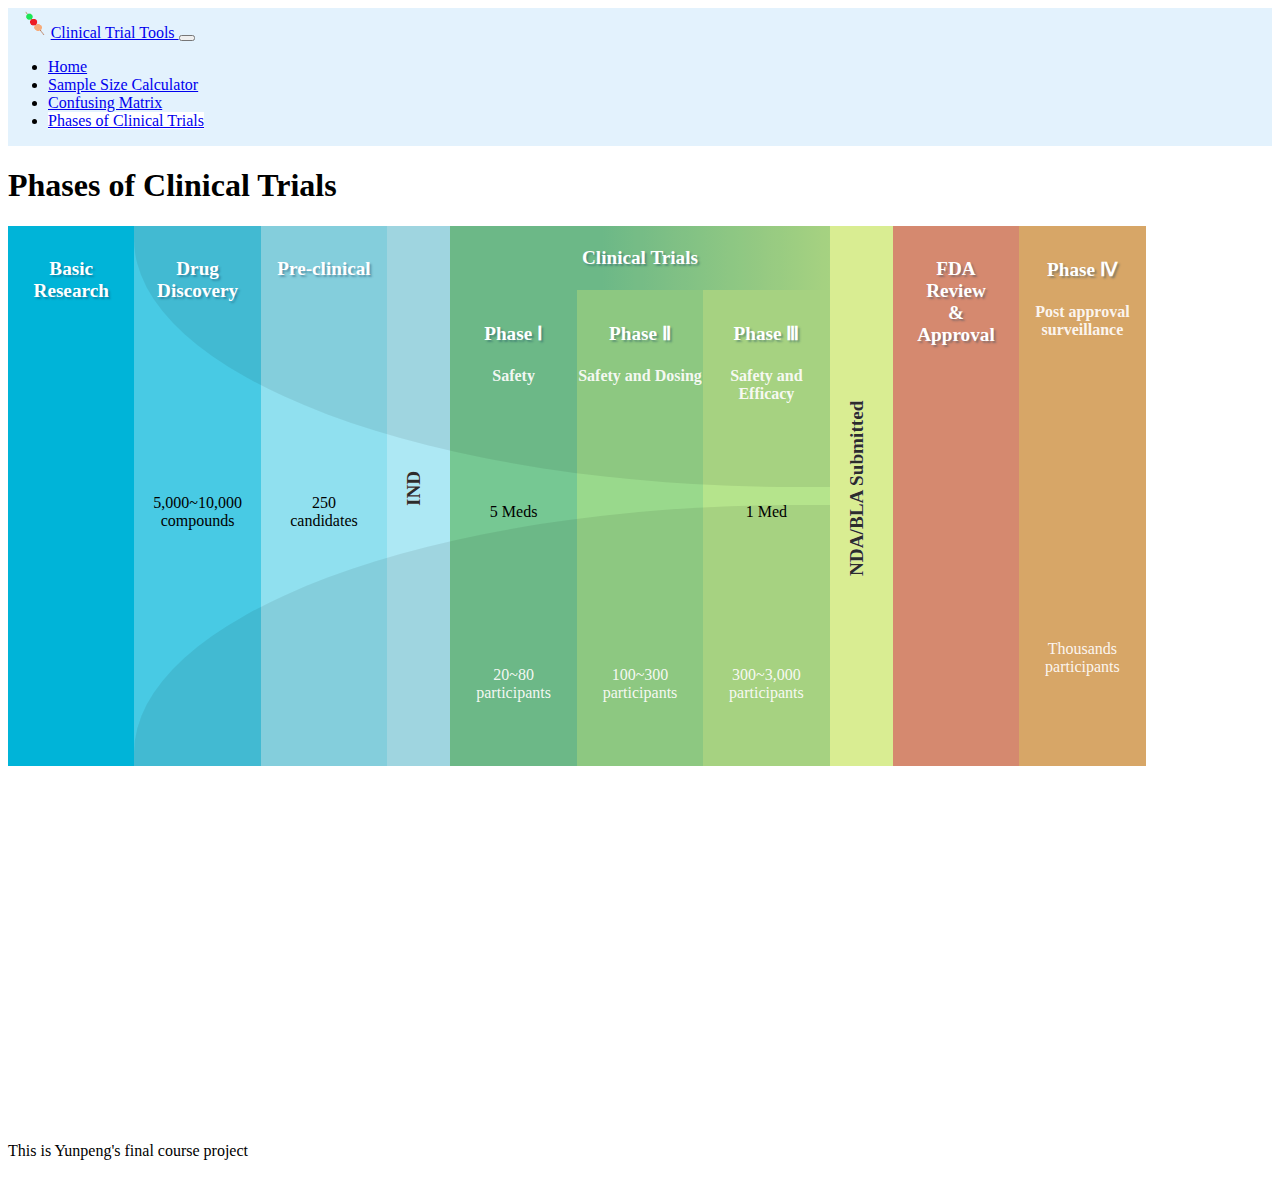
<file: clinical-trail-tools-web/life_cycle.html>
<!DOCTYPE html>
<html lang="en">
<head>
	<meta charset="utf-8">
	<meta name="viewport" content="width=device-width, initial-scale=1">
	<title>Clinical Trial Tools</title>
	<link rel="shortcut icon" href="img/icon.png">
	<link href="https://cdn.jsdelivr.net/npm/bootstrap@5.2.0-beta1/dist/css/bootstrap.min.css" rel="stylesheet" integrity="sha384-0evHe/X+R7YkIZDRvuzKMRqM+OrBnVFBL6DOitfPri4tjfHxaWutUpFmBp4vmVor" crossorigin="anonymous">
	<!-- JavaScript Bundle with Popper -->
	<script src="https://cdn.jsdelivr.net/npm/bootstrap@5.2.0-beta1/dist/js/bootstrap.bundle.min.js" integrity="sha384-pprn3073KE6tl6bjs2QrFaJGz5/SUsLqktiwsUTF55Jfv3qYSDhgCecCxMW52nD2" crossorigin="anonymous"></script>
	<link rel="stylesheet" type="text/css" href="css/mystyle.css">
	<link rel="stylesheet" type="text/css" href="css/trial_phases.css">
</head>
<body>
	<!--nav-->
	<nav class="navbar navbar-expand-lg navbar-light" style="background-color: #e3f2fd;">
		<a class="navbar-brand" href="index.html">
      		<img src="./img/icon.png" alt="icon" width="30" height="30">Clinical Trial Tools
		</a>

		<button class="navbar-toggler" type="button" data-bs-toggle="collapse" data-bs-target="#collapsibleNavbar">
    		<span class="navbar-toggler-icon"></span>
  		</button>

  		<div class="collapse navbar-collapse" id="collapsibleNavbar">
		<ul class="navbar-nav nav-pills">
			<li class="nav-item">
				<a class="nav-link" href="index.html">Home</a>
			</li>
			<li class="nav-item">
				<a class="nav-link" href="sample_size.html">Sample Size Calculator</a>
			</li>
			<li class="nav-item">
				<a class="nav-link" href="confusing_matrix.html">Confusing Matrix</a>
			</li>
			<li class="nav-item">
				<a class="nav-link active" href="life_cycle.html">Phases of Clinical Trials</a>
			</li>
		</ul>
		</div>
	</nav>
	
	<!--main-->
	<div class="container">
		<h1 class="py-3 my-4">Phases of Clinical Trials</h1>
		<div class="container1">
			<div class="square basic-research"></div>
			<div class="square drug-discovery"></div>
			<div class="square pre-clinical"></div>
			<div class="small-square IND"></div>
			<div class="square phase-one"></div>
			<div class="square phase-two"></div>
			<div class="square phase-three"></div>
			<div class="small-square NDA"></div>
			<div class="square FDA-review"></div>
			<div class="square phase-four"></div>
			<div class="clnical-trials"></div>
			<div class="tet1"></div>
			<div class="tet2"></div>
		
			<div class="square basic-research clear-background">
			  <h2>Basic<br>Research</h2></div>
				<div class="square drug-discovery clear-background">
			  <h2>Drug<br>Discovery</h2>
			  <p class="content">5,000~10,000<br>compounds</p></div>
			<div class="square pre-clinical clear-background">
			  <h2>Pre-clinical</h2>
			  <p class="content">250<br>candidates</p></div>
			<div class="small-square IND clear-background vertical-text"><h2>IND</h2></div>
			<div class="square phase-one clear-background">
			   <p class="content CT-candidates">5 Meds</p>
			</div>
			<div class="square phase-one clear-background CT-offset">
			  <h2>Phase &#8544;</h2>
			  <h3>Safety</h3>
			  <p class="content  CT-content">20~80<br>participants</p></div>
			<div class="square phase-two clear-background CT-offset">
			  <h2>Phase &#8545;</h2>
			  <h3>Safety and Dosing</h3>
			  <p class="content CT-content">100~300<br>participants</p></div>
			<div class="square phase-three clear-background">
			   <p class="content CT-candidates">1 Med</p>
			</div>
			<div class="square phase-three clear-background CT-offset">
			  <h2>Phase &#8546;</h2>
			  <h3>Safety and Efficacy</h3>
			  <p class="content CT-content">300~3,000<br>participants</p></div>
			<div class="small-square NDA clear-background vertical-text"><h2>NDA/BLA Submitted</h2></div>
			<div class="square FDA-review clear-background">
			  <h2>FDA<br>Review<br>&amp;<br>Approval</h2></div>
			<div class="square phase-four clear-background">
			  <h2>Phase &#8547;</h2>
			  <h3>Post approval surveillance</h3>
			  <div  class="content p4-content">
			  <p>Thousands<br>participants</p></div></div>
			<div class="clnical-trials clear-background">
			  <h2>Clinical Trials</h2></div>
		</div>
		<div class="container2">
		  <div class="container-small">
			<div class="tet1"></div>
			<div class="tet2"></div>
			<div class="square basic-research"></div>
			<div class="square drug-discovery"></div>
			<div class="square pre-clinical"></div>
			<div class="small-square IND"></div>
			<div class="square phase-one"></div>
			<div class="square phase-two"></div>
			<div class="square phase-three"></div>
			<div  class="small-square NDA"></div>
			<div  class="square FDA-review"></div>
			<div class="square phase-four"></div>
		  </div>
		  <div class="container-small-text">
			<div class="square">
			  <h2>Basic Research</h2>
			</div>
			<div class="square">
			  <h2>Drug Discovery</h2>
			  <p class="content">5,000~10,000 compounds</p>
			</div>
			<div class="square">
			  <h2>Pre-clinical</h2>
			  <p class="content">250 candidates</p>
			</div>
			<div class="small-square">
			  <h2>IND</h2>
			</div>
			<div class="square">
			  <h2>Phase &#8544; Clinical Trial</h2>
			  <h3>Safety</h3>
			  <p class="content">5 Medicines</p>
			</div>
			<div class="square">
			  <h2>Phase &#8545; Clinical Trial</h2>
			  <h3>Safety and Dosing</h3>
			</div>
			<div class="square">
			  <h2>Phase &#8546; Clinical Trial</h2>
			  <h3>Safety and Efficacy</h3>
			  <p class="content">1 Medicine</p>
			</div>
			<div  class="small-square">
			  <h2>NDA/BLA Submitted</h2>
			</div>
			<div  class="square">
			  <h2>FDA Review & Approval</h2>
			</div>
			<div class="square">
			  <h2>Phase &#8547; Clinical Trial</h2>
			  <h3>Post approval surveillance</h3>
			</div>
			</div>
		</div>
	</div>
			

	<!--end-->
	<div class="container">
		<footer class="footer py-3 my-4 border-top">
			<p class="text-center text-muted">This is Yunpeng's final course project</p>
		</footer>
	</div>

</body>
</html>
</file>
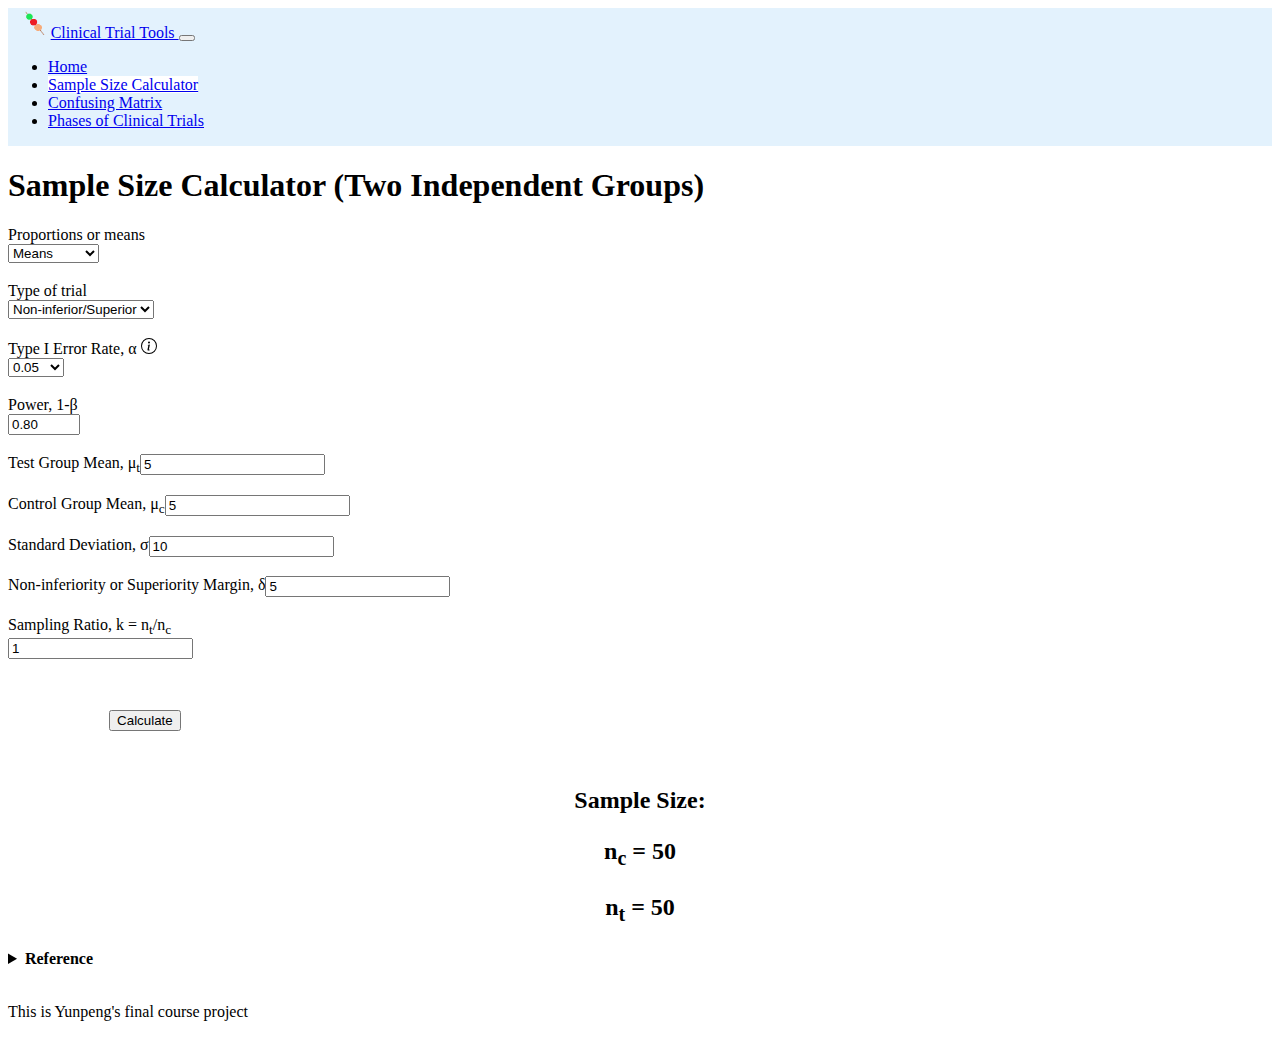
<file: clinical-trail-tools-web/sample_size.html>
<!DOCTYPE html>
<html lang="en">
<head>
	<meta charset="utf-8">
	<meta name="viewport" content="width=device-width, initial-scale=1">
	<title>Clinical Trial Tools</title>
	<link rel="shortcut icon" href="img/icon.png">
	<link href="https://cdn.jsdelivr.net/npm/bootstrap@5.2.0-beta1/dist/css/bootstrap.min.css" rel="stylesheet" integrity="sha384-0evHe/X+R7YkIZDRvuzKMRqM+OrBnVFBL6DOitfPri4tjfHxaWutUpFmBp4vmVor" crossorigin="anonymous">
	<!-- JavaScript Bundle with Popper -->
	<script src="https://cdn.jsdelivr.net/npm/bootstrap@5.2.0-beta1/dist/js/bootstrap.bundle.min.js" integrity="sha384-pprn3073KE6tl6bjs2QrFaJGz5/SUsLqktiwsUTF55Jfv3qYSDhgCecCxMW52nD2" crossorigin="anonymous"></script>
	<script type="text/javascript" src="js/sample_size_calculator.js"></script>
	<link rel="stylesheet" type="text/css" href="css/mystyle.css">
</head>
<body>
	<nav class="navbar navbar-expand-lg navbar-light" style="background-color: #e3f2fd;">
		<a class="navbar-brand" href="index.html">
      		<img src="./img/icon.png" alt="icon" width="30" height="30">Clinical Trial Tools
		</a>

		<button class="navbar-toggler" type="button" data-bs-toggle="collapse" data-bs-target="#collapsibleNavbar">
    		<span class="navbar-toggler-icon"></span>
  		</button>

  		<div class="collapse navbar-collapse" id="collapsibleNavbar">
		<ul class="navbar-nav nav-pills">
			<li class="nav-item">
				<a class="nav-link" href="index.html">Home</a>
			</li>
			<li class="nav-item">
				<a class="nav-link active" href="sample_size.html">Sample Size Calculator</a>
			</li>
			<li class="nav-item">
				<a class="nav-link" href="confusing_matrix.html">Confusing Matrix</a>
			</li>
			<li class="nav-item">
				<a class="nav-link" href="life_cycle.html">Phases of Clinical Trials</a>
			</li>
		</ul>
		</div>
	</nav>
	
	<div class="container">
		<h1 class="py-3 my-4">Sample Size Calculator (Two Independent Groups)</h1>
		<form>
			<div class="row">
				<label class="col-md-5" for="proportion">Proportions or means</label>
				<div class="col-md-4">
					<select class="form-select" id="proportion" onchange="change_select_proportion()">
						<option>Means</option>
						<option>Proportions</option>
					</select>
				</div>
			</div>

			<div class="row">
				<label class="col-md-5" for="TrailType">Type of trial</label>
				<div class="col-md-4">
					<select class="form-select" id="TrailType" onchange="change_select_type_of_trial()">
						<option>Non-inferior/Superior</option>
						<option>Equivalence</option>
					</select>
				</div>
			</div>

			<div class="row">
				<label class="col-md-5" for="alpha">Type I Error Rate, &#945;  <span data-bs-toggle="tooltip" title="level of significance"><svg xmlns="http://www.w3.org/2000/svg" width="16" height="16" fill="currentColor" class="bi bi-info-circle" viewBox="0 0 16 16">
					<path d="M8 15A7 7 0 1 1 8 1a7 7 0 0 1 0 14zm0 1A8 8 0 1 0 8 0a8 8 0 0 0 0 16z"/>
					<path d="m8.93 6.588-2.29.287-.082.38.45.083c.294.07.352.176.288.469l-.738 3.468c-.194.897.105 1.319.808 1.319.545 0 1.178-.252 1.465-.598l.088-.416c-.2.176-.492.246-.686.246-.275 0-.375-.193-.304-.533L8.93 6.588zM9 4.5a1 1 0 1 1-2 0 1 1 0 0 1 2 0z"/>
				</svg></span></label>
				<div  class="col-md-4">
					<select class="form-select" id="alpha">
						<option>0.10</option>
						<option selected = "selected">0.05</option>
						<option>0.025</option>
						<option>0.01</option>
					</select>
				</div>
			</div>
			
			<div class="row">
				<label class="col-md-5" for="power">Power, 1-&#946;</label>
				<div  class="col-md-4"><input class="form-control" type="number" id="power" name="power" value="0.80" step="0.10" min="0" max="1" readonly></div>
			</div>

			<div class="row proportions-input">
				<label class="col-md-5" for="TestProportion">Test Group Proportion, p<sub>t</sub></label>
				<div  class="col-md-4"><input class="form-control" type="number" id="TestProportion" name="TestProportion" value="0.85" min="0" max="1"></div>
			</div>

			<div class="row proportions-input">
				<label class="col-md-5" for="ControlProportion">Control Group Proportion, p<sub>c</sub></label>
				<div  class="col-md-4"><input class="form-control" type="number" id="ControlProportion" name="ControlProportion" value="0.65" min="0" max="1"></div>
			</div>

			<div class="row means-input">
				<label class="col-md-5" for="TestMean">Test Group Mean, &#956;<sub>t</sub></label>
				<div  class="col-md-4"><input class="form-control" type="number" id="TestMean" name="TestMean" value="5"></div>
			</div>

			<div class="row means-input">
				<label class="col-md-5" for="ControlMean">Control Group Mean, &#956;<sub>c</sub></label>
				<div  class="col-md-4"><input class="form-control" type="number" id="ControlMean" name="ControlMean" value="5"></div>
			</div>

			<div class="row means-input">
				<label class="col-md-5" for="StandardDeviation">Standard Deviation, &#963;</label>
				<div  class="col-md-4"><input class="form-control" type="number" id="StandardDeviation" name="StandardDeviation" value="10"></div>
			</div>

			<div class="row proportions-input">
				<label class="col-md-5" for="SuperiorityMargin" id="SuperiorityMargin_title">Non-inferiority or Superiority Margin, &#948;</label>
				<div  class="col-md-4"><input class="form-control" type="number" id="SuperiorityMargin" name="SuperiorityMargin" value="-0.10"></div>
			</div>

			<div class="row means-input">
				<label class="col-md-5" for="SuperiorityMarginMeans" id="SuperiorityMarginMeans_title">Non-inferiority or Superiority Margin, &#948;</label>
				<div  class="col-md-4"><input class="form-control" type="number" id="SuperiorityMarginMeans" name="SuperiorityMarginMeans" value="5"></div>
			</div>

			<div class="row">
				<label class="col-md-5" for="SamplingRatio">Sampling Ratio, k = n<sub>t</sub>/n<sub>c</sub></label>
				<div  class="col-md-4"><input class="form-control" type="number" id="SamplingRatio" name="SamplingRatio" value="1"></div>
			</div>


			<div class="row">
				<button type="button" class="col-md-6 btn btn-primary btn-lg" id="Calculate" onclick="SampleSizeCalculator()">Calculate</button>
				<div class="col-md-8" id="Results">
					<p>Sample Size<span id="infoSmallSampleSize" data-bs-toggle="tooltip" title="Sample sizes are not sufficiently large, please use other formulas to calculate them!"><svg xmlns="http://www.w3.org/2000/svg" width="16" height="16" fill="currentColor" class="bi bi-info-circle" viewBox="0 0 16 16">
						<path d="M8 15A7 7 0 1 1 8 1a7 7 0 0 1 0 14zm0 1A8 8 0 1 0 8 0a8 8 0 0 0 0 16z"/>
						<path d="m8.93 6.588-2.29.287-.082.38.45.083c.294.07.352.176.288.469l-.738 3.468c-.194.897.105 1.319.808 1.319.545 0 1.178-.252 1.465-.598l.088-.416c-.2.176-.492.246-.686.246-.275 0-.375-.193-.304-.533L8.93 6.588zM9 4.5a1 1 0 1 1-2 0 1 1 0 0 1 2 0z"/>
					</svg></span>:</p>
					<p id="SampleSizeC" class="text-success">n<sub>c</sub> = 50</p>
					<p id="SampleSizeT" class="text-success">n<sub>t</sub> = 50</p>
				</div>
				<details>
					<summary><b>Reference</b></summary>
					<p>Chow, S.-C., Shao, J., Wang, H., & Lokhnygina, Y. (2017). Sample Size Calculations in Clinical Research: Third Edition (3rd ed.). Chapman and Hall/CRC. https://doi.org/10.1201/9781315183084</p>
				  </details>
			</div>
		</form>
			
	</div>

	<div class="container">
		<footer class="footer py-3 my-4 border-top">
			<p class="text-center text-muted">This is Yunpeng's final course project</p>
		</footer>
	</div>
<script>
	// initialize tooltips
	var tooltipTriggerList = [].slice.call(document.querySelectorAll('[data-bs-toggle="tooltip"]'))
	var tooltipList = tooltipTriggerList.map(function (tooltipTriggerEl) {
	  return new bootstrap.Tooltip(tooltipTriggerEl)
	})
	</script>
</body>
</html>
</file>
<file: css/mystyle.css>
body{
	display: flex;
	min-height: 100vh;
	flex-direction: column;
}

.container{
	flex: 1;
}
.nav-pills .nav-link.active{
			background-color: #ffffff;
		}

.navbar-brand{
	margin-left: 1%;
}

.row{
	margin-top: 1.5%;
	margin-bottom: 1.5%;
}
/*index*/
.card{
	text-decoration: none;
}

/*confusing matrix*/
.confusion-table{
	text-align: center;
}

/*sample_size*/

.proportions-input{
	display: none;
}

.means-input{
	display: flex;
}

#Calculate{
	margin: 2rem 8% 2rem 8%;
}

#Results{
	text-align: center;
	font-size: x-large;
	font-weight: bold;
}

#infoSmallSampleSize{
	display: none;
}

@media (max-width: 767.98px){
	#Calculate{
		width: 80%;
	}
	
	#test{
		transform: rotate(180deg);
		writing-mode: vertical-lr;
		text-orientation: mixed;
	}
}
</file>
<file: clinical-trail-tools-web/css/mystyle.css>
body{
	display: flex;
	min-height: 100vh;
	flex-direction: column;
}

.container{
	flex: 1;
}
.nav-pills .nav-link.active{
			background-color: #ffffff;
		}

.navbar-brand{
	margin-left: 1%;
}

.row{
	margin-top: 1.5%;
	margin-bottom: 1.5%;
}
/*index*/
.card{
	text-decoration: none;
}

/*confusing matrix*/
.confusion-table{
	text-align: center;
}

/*sample_size*/

.proportions-input{
	display: none;
}

.means-input{
	display: flex;
}

#Calculate{
	margin: 2rem 8% 2rem 8%;
}

#Results{
	text-align: center;
	font-size: x-large;
	font-weight: bold;
}

#infoSmallSampleSize{
	display: none;
}

@media (max-width: 767.98px){
	#Calculate{
		width: 80%;
	}
	
	#test{
		transform: rotate(180deg);
		writing-mode: vertical-lr;
		text-orientation: mixed;
	}
}
</file>
<file: css/trial_phases.css>
/*large view*/
@media (min-width: 992px){
h2{
  font-size: 1.2rem;
  color: #ffffff;
  text-align: center;
  padding-top: 1rem;
  text-shadow: 2px 2px 2px #103f5e5e;
}

h3 {
    padding-top: 5%;
    font-size: 1rem;
    font-family: auto;
    color: #fffdfded;
    text-align: center;
    font-weight: bold;
}

.container1{
  width: 100%;
  height: 100vh;
  position: relative;
}
.container2{
  display: none;
  }
.square{
	width: 10%;
	height: 60%;
	background: #00b4d8;
	position: absolute;
	padding: 0;
	margin: 0;
	border: 0;
}

.small-square{
	width: 5%;
	height: 60%;
	background: #ffff00;
	position: absolute;
	padding: 0;
	margin: 0;
	border: 0;
}

.basic-research{
	
}

.drug-discovery{
	background: #48cae4;
	left: 10%;
}

.pre-clinical{
  background: #90e0ef;
  left: 20%;
}

.IND{
  left: 30%;
  background: #ade8f4;
  writing-mode: vertical-lr;
  text-orientation: mixed;
}

.IND h2{
  text-shadow: 0px 0px 0px #ffffff;
}


.phase-one{
  left: 35%;
  background: #76c893;
}

.phase-two{
  left: 45%;
  background: #99d98c;
}

.phase-three{
  left: 55%;
  background: #b5e48c;
}

.NDA{
  left: 65%;
  background: #d9ed92;
  writing-mode: vertical-lr;
  text-orientation: mixed;
}

.NDA h2{
  text-shadow: 0px 0px 0px #ffffff;
}

.FDA-review{
  left:70%;
  background: #d5896f;
}

.phase-four{
  left:80%;
  background: #d7a667;
}

.tet1{
  width: 55%;
  height: 29%;
  background: #00000014;
  position: absolute;
  left: 10%;
  border-bottom-left-radius: 95%;
}

.tet2{
  width: 55%;
  height: 29%;
  background: #00000014;
  position: absolute;
  top: 31%;
  left: 10%;
  border-top-left-radius: 95%;
}

.clnical-trials{
	width: 30%;
	height: 4rem;
	background: #76C893;
  background: -moz-linear-gradient(left, #76C893 20%, #B5E48C 100%);
  background: -webkit-linear-gradient(left, #76C893 20%, #B5E48C 100%);
  background: linear-gradient(to right, #76C893 40%, #B5E48C 100%);
	position: absolute;
  left: 35%;
  text-align: center;
}

.clnical-trials h2{
  margin: 0;
  line-height: 2rem;
}

.clear-background{
  background: #ffffff00;
}

.CT-offset{
  top: 4rem;
}

.vertical-text h2{
  color: #2c2c2c;
  transform: rotate(180deg);
}

.content{
  text-align: center;
  position: absolute;
  top: 50%;
  left: 50%;
  transform: translate(-50%, -50%);
}

.CT-candidates{
  top: 50%;
}
.CT-content{
  top: 70%;
  color: #fffdfded;
}

.p4-content{
  top: 80%;
  color: #fffdfded;
}
 
}


/*mobile view*/
@media (max-width: 992px){
  .container1{
    display: none;
  }
  
  .container2{
    position: relative;
  }
  
  .container-small{
    width: 100%;
    position: absolute;
  }
  .container-small-text{
    width: 100%;
    position: relative;
  }
  
  .tet1{
  width: 48%;
  height: 48rem;
  background: #00000014;
  position: absolute;
  top: 9rem;
  border-top-right-radius: 99%;
  }

  .tet2{
  width: 48%;
  height: 48rem;
  background: #00000014;
  position: absolute;
  top: 9rem;
  left: 52%;
  border-top-left-radius: 99%;
  }
  
  h2{
    padding-top: 1em;
    margin: 0;
    color: #ffffff;
    font-size: 1.8rem;
    padding-top: 1rem;
    text-shadow: 2px 2px 2px #103f5e5e;
    font-weight: bold;
  }
  
  h3 {
    padding-top: 0.5em;
    font-size: 1.3rem;
    font-family: auto;
    color: #fffdfded;
    text-align: center;
    font-weight: bold;
  }
  .square{
	width: 100%;
	height: 9rem;
	
	padding: 0;
	margin: 0;
	border: 0;
  text-align: center;
  z-index: 20;
}
  .small-square{
	padding: 0;
	margin: 0;
	border: 0;
  text-align: center;
  height: 3rem;
}
  .small-square h2{
   color: #212529;
   text-shadow: 0px 0px 0px #ffffff;
   padding: 0;
   line-height: 3rem;
   font-size: 1.2rem;
  }
  
  
  .basic-research{
	  background: #00b4d8;
  }
  .drug-discovery{
	background: #48cae4f0;
}

  .pre-clinical{
    background: #90e0ef;
  }

  .IND{
    background: #ade8f4;
  }

  .phase-one{
    background: #76c893;
  }

  .phase-two{
    background: #99d98c;
  }

  .phase-three{
    background: #b5e48c;
    z-index: 30;
  }

  .NDA{
    background: #d9ed92;
  }


  .FDA-review{
    background: #d5896f;
  }

  .phase-four{
    background: #d7a667;
  }

}
</file>
<file: clinical-trail-tools-web/css/trial_phases.css>
/*large view*/
@media (min-width: 992px){
h2{
  font-size: 1.2rem;
  color: #ffffff;
  text-align: center;
  padding-top: 1rem;
  text-shadow: 2px 2px 2px #103f5e5e;
}

h3 {
    padding-top: 5%;
    font-size: 1rem;
    font-family: auto;
    color: #fffdfded;
    text-align: center;
    font-weight: bold;
}

.container1{
  width: 100%;
  height: 100vh;
  position: relative;
}
.container2{
  display: none;
  }
.square{
	width: 10%;
	height: 60%;
	background: #00b4d8;
	position: absolute;
	padding: 0;
	margin: 0;
	border: 0;
}

.small-square{
	width: 5%;
	height: 60%;
	background: #ffff00;
	position: absolute;
	padding: 0;
	margin: 0;
	border: 0;
}

.basic-research{
	
}

.drug-discovery{
	background: #48cae4;
	left: 10%;
}

.pre-clinical{
  background: #90e0ef;
  left: 20%;
}

.IND{
  left: 30%;
  background: #ade8f4;
  writing-mode: vertical-lr;
  text-orientation: mixed;
}

.IND h2{
  text-shadow: 0px 0px 0px #ffffff;
}


.phase-one{
  left: 35%;
  background: #76c893;
}

.phase-two{
  left: 45%;
  background: #99d98c;
}

.phase-three{
  left: 55%;
  background: #b5e48c;
}

.NDA{
  left: 65%;
  background: #d9ed92;
  writing-mode: vertical-lr;
  text-orientation: mixed;
}

.NDA h2{
  text-shadow: 0px 0px 0px #ffffff;
}

.FDA-review{
  left:70%;
  background: #d5896f;
}

.phase-four{
  left:80%;
  background: #d7a667;
}

.tet1{
  width: 55%;
  height: 29%;
  background: #00000014;
  position: absolute;
  left: 10%;
  border-bottom-left-radius: 95%;
}

.tet2{
  width: 55%;
  height: 29%;
  background: #00000014;
  position: absolute;
  top: 31%;
  left: 10%;
  border-top-left-radius: 95%;
}

.clnical-trials{
	width: 30%;
	height: 4rem;
	background: #76C893;
  background: -moz-linear-gradient(left, #76C893 20%, #B5E48C 100%);
  background: -webkit-linear-gradient(left, #76C893 20%, #B5E48C 100%);
  background: linear-gradient(to right, #76C893 40%, #B5E48C 100%);
	position: absolute;
  left: 35%;
  text-align: center;
}

.clnical-trials h2{
  margin: 0;
  line-height: 2rem;
}

.clear-background{
  background: #ffffff00;
}

.CT-offset{
  top: 4rem;
}

.vertical-text h2{
  color: #2c2c2c;
  transform: rotate(180deg);
}

.content{
  text-align: center;
  position: absolute;
  top: 50%;
  left: 50%;
  transform: translate(-50%, -50%);
}

.CT-candidates{
  top: 50%;
}
.CT-content{
  top: 70%;
  color: #fffdfded;
}

.p4-content{
  top: 80%;
  color: #fffdfded;
}
 
}


/*mobile view*/
@media (max-width: 992px){
  .container1{
    display: none;
  }
  
  .container2{
    position: relative;
  }
  
  .container-small{
    width: 100%;
    position: absolute;
  }
  .container-small-text{
    width: 100%;
    position: relative;
  }
  
  .tet1{
  width: 48%;
  height: 48rem;
  background: #00000014;
  position: absolute;
  top: 9rem;
  border-top-right-radius: 99%;
  }

  .tet2{
  width: 48%;
  height: 48rem;
  background: #00000014;
  position: absolute;
  top: 9rem;
  left: 52%;
  border-top-left-radius: 99%;
  }
  
  h2{
    padding-top: 1em;
    margin: 0;
    color: #ffffff;
    font-size: 1.8rem;
    padding-top: 1rem;
    text-shadow: 2px 2px 2px #103f5e5e;
    font-weight: bold;
  }
  
  h3 {
    padding-top: 0.5em;
    font-size: 1.3rem;
    font-family: auto;
    color: #fffdfded;
    text-align: center;
    font-weight: bold;
  }
  .square{
	width: 100%;
	height: 9rem;
	
	padding: 0;
	margin: 0;
	border: 0;
  text-align: center;
  z-index: 20;
}
  .small-square{
	padding: 0;
	margin: 0;
	border: 0;
  text-align: center;
  height: 3rem;
}
  .small-square h2{
   color: #212529;
   text-shadow: 0px 0px 0px #ffffff;
   padding: 0;
   line-height: 3rem;
   font-size: 1.2rem;
  }
  
  
  .basic-research{
	  background: #00b4d8;
  }
  .drug-discovery{
	background: #48cae4f0;
}

  .pre-clinical{
    background: #90e0ef;
  }

  .IND{
    background: #ade8f4;
  }

  .phase-one{
    background: #76c893;
  }

  .phase-two{
    background: #99d98c;
  }

  .phase-three{
    background: #b5e48c;
    z-index: 30;
  }

  .NDA{
    background: #d9ed92;
  }


  .FDA-review{
    background: #d5896f;
  }

  .phase-four{
    background: #d7a667;
  }

}
</file>
